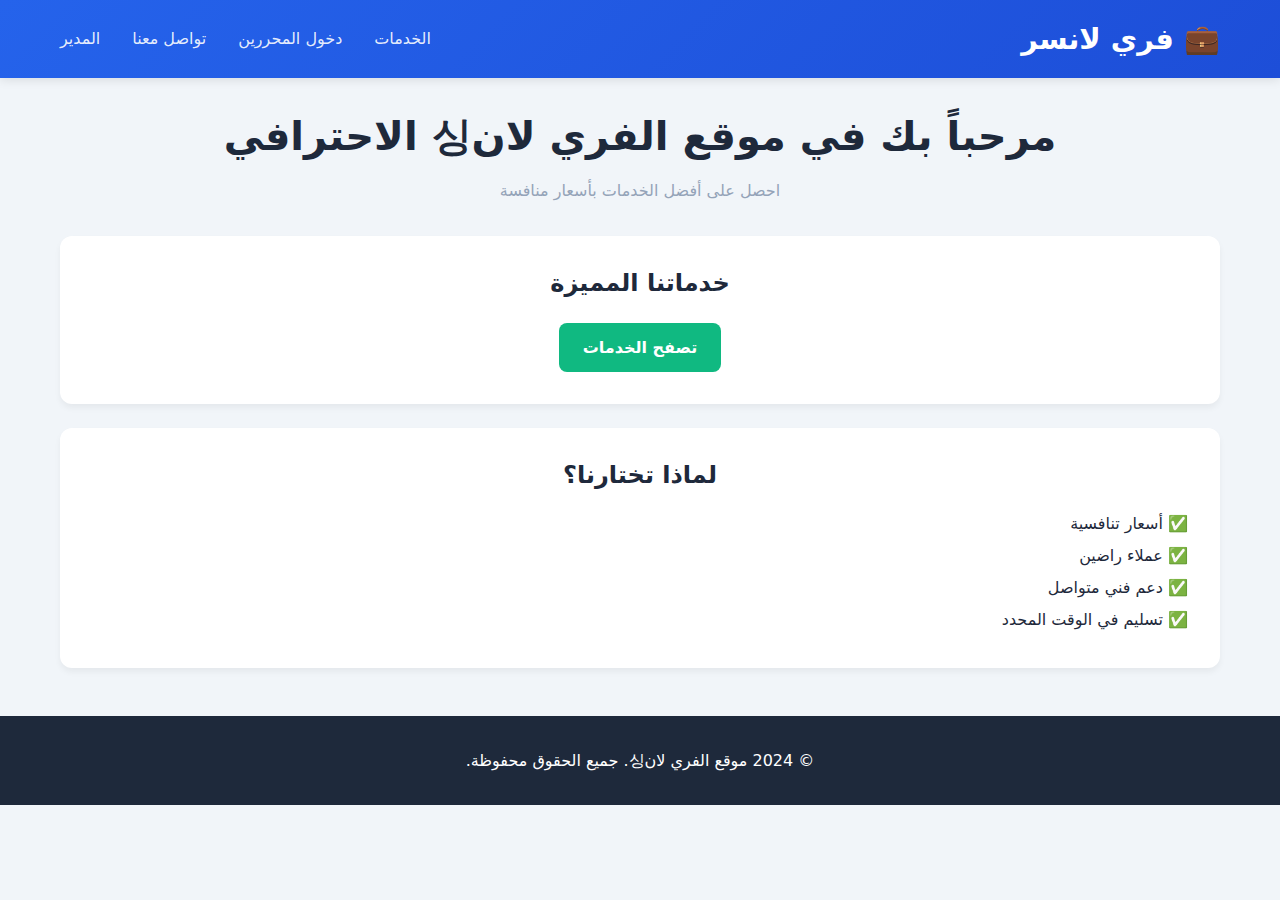
<file: index.html>
<!DOCTYPE html>
<html lang="ar">
<head>
    <meta charset="UTF-8">
    <meta name="viewport" content="width=device-width, initial-scale=1.0">
    <title>شركة الا بوريك لتقديم الخدمات الاونلاين</title>
    <link rel="stylesheet" href="styles.css">
</head>
<body>
    <header class="header">
        <div class="container">
            <nav class="navbar">
                <a href="index.html" class="logo">💼 فري لانسر</a>
                <div class="nav-links">
                    <a href="categories.html" class="nav-link">الخدمات</a>
                    <a href="editor/editor-login.html" class="nav-link">دخول المحررين</a>
                    <a href="#" class="nav-link">تواصل معنا</a>
                    <a href="admin/admin-login.html" class="nav-link">المدير</a>
                </div>
            </nav>
        </div>
    </header>

    <main class="container">
        <section class="mt-4 text-center">
            <h1>مرحباً بك في موقع الفري لان싱 الاحترافي</h1>
            <p class="text-muted mb-4">احصل على أفضل الخدمات بأسعار منافسة</p>
            
            <div class="card">
                <h2 class="card-title">خدماتنا المميزة</h2>
                <div class="mt-3">
                    <a href="categories.html" class="btn btn-success">تصفح الخدمات</a>
                </div>
            </div>

            <div class="card">
                <h3 class="card-title">لماذا تختارنا؟</h3>
                <div style="text-align: right; line-height: 2;">
                    <p>✅ أسعار تنافسية</p>
                    <p>✅ عملاء راضين</p>
                    <p>✅ دعم فني متواصل</p>
                    <p>✅ تسليم في الوقت المحدد</p>
                </div>
            </div>
        </section>
    </main>

    <footer style="background: var(--dark); color: white; text-align: center; padding: 2rem 0; margin-top: 3rem;">
        <div class="container">
            <p>&copy; 2024 موقع الفري لان싱. جميع الحقوق محفوظة.</p>
        </div>
    </footer>
</body>
</html>
</file>
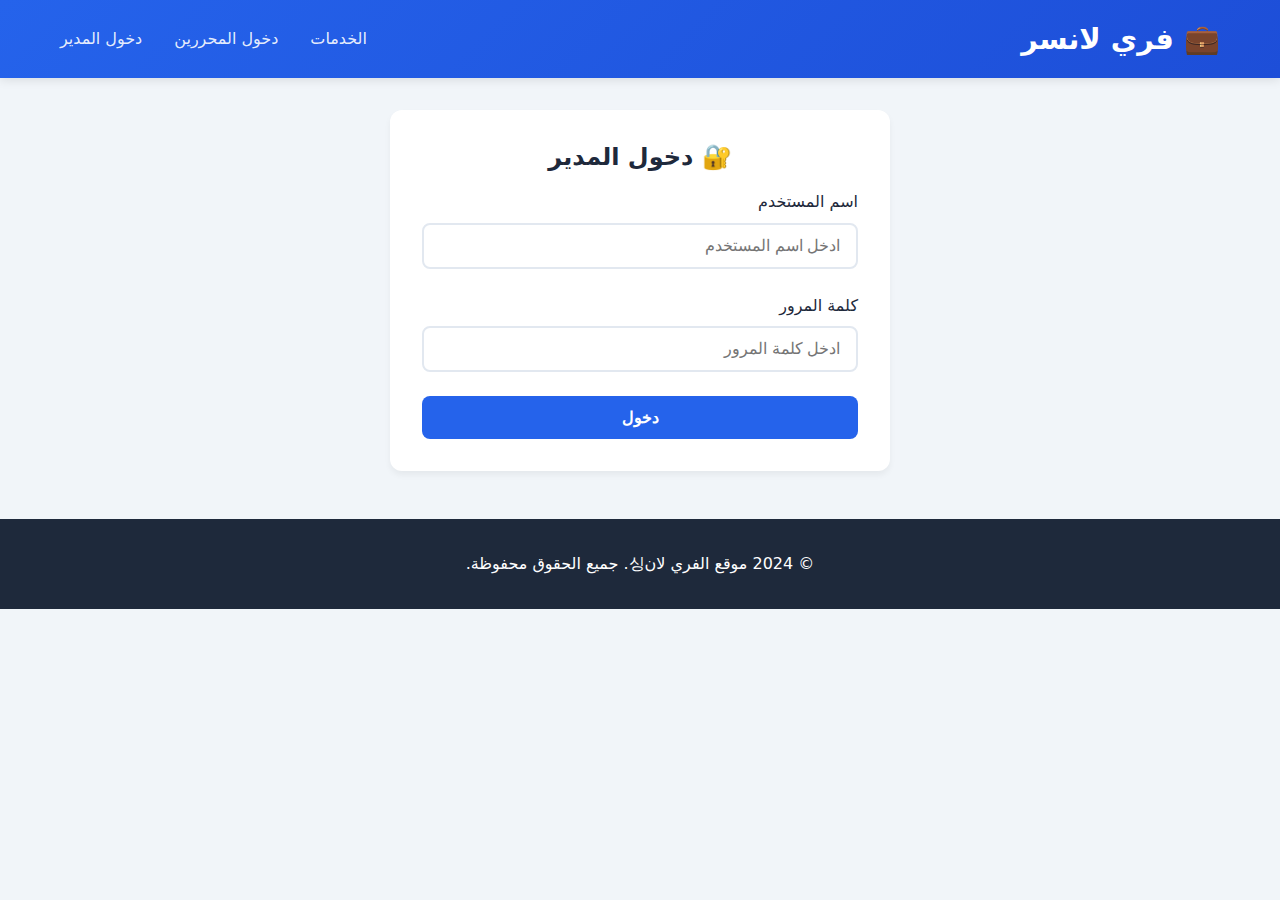
<file: admin-login.html>
<!DOCTYPE html>
<html lang="ar">
<head>
    <meta charset="UTF-8">
    <meta name="viewport" content="width=device-width, initial-scale=1.0">
    <title>دخول المدير - موقع الفري لان싱</title>
    <link rel="stylesheet" href="styles.css">
</head>
<body>
    <header class="header">
        <div class="container">
            <nav class="navbar">
                <a href="index.html" class="logo">💼 فري لانسر</a>
                <div class="nav-links">
                    <a href="categories.html" class="nav-link">الخدمات</a>
                    <a href="editor-login.html" class="nav-link">دخول المحررين</a>
                    <a href="admin-login.html" class="nav-link">دخول المدير</a>
                </div>
            </nav>
        </div>
    </header>

    <main class="container">
        <section class="mt-4">
            <div class="card" style="max-width: 500px; margin: 0 auto;">
                <h2 class="text-center card-title">🔐 دخول المدير</h2>
                
                <div class="form-group">
                    <label class="form-label">اسم المستخدم</label>
                    <input type="text" id="username" class="form-control" placeholder="ادخل اسم المستخدم">
                </div>
                
                <div class="form-group">
                    <label class="form-label">كلمة المرور</label>
                    <input type="password" id="password" class="form-control" placeholder="ادخل كلمة المرور">
                </div>
                
                <div id="error-message" class="alert alert-error" style="display: none;">
                    بيانات الدخول غير صحيحة!
                </div>
                
                <button class="btn btn-block" onclick="loginAdmin()">
                    دخول
                </button>
            </div>
        </section>
    </main>

    <footer style="background: var(--dark); color: white; text-align: center; padding: 2rem 0; margin-top: 3rem;">
        <div class="container">
            <p>&copy; 2024 موقع الفري لان싱. جميع الحقوق محفوظة.</p>
        </div>
    </footer>

    <script>
        function loginAdmin() {
            const username = document.getElementById('username').value.trim();
            const password = document.getElementById('password').value;
            const errorMessage = document.getElementById('error-message');
            
            errorMessage.style.display = 'none';
            
            // بيانات المدير (مشفرة)
            const adminUsers = {
                'admin': btoa('admin123'), // admin123
                'manager': btoa('manager456') // manager456
            };
            
            if (adminUsers[username]) {
                const storedPassword = atob(adminUsers[username]);
                if (password === storedPassword) {
                    localStorage.setItem('adminLoggedIn', 'true');
                    localStorage.setItem('currentAdmin', username);
                    alert('مرحباً بك ' + username);
                    window.location.href = 'admin-dashboard.html';
                    return;
                }
            }
            
            errorMessage.style.display = 'block';
        }
    </script>
</body>
</html>
</file>
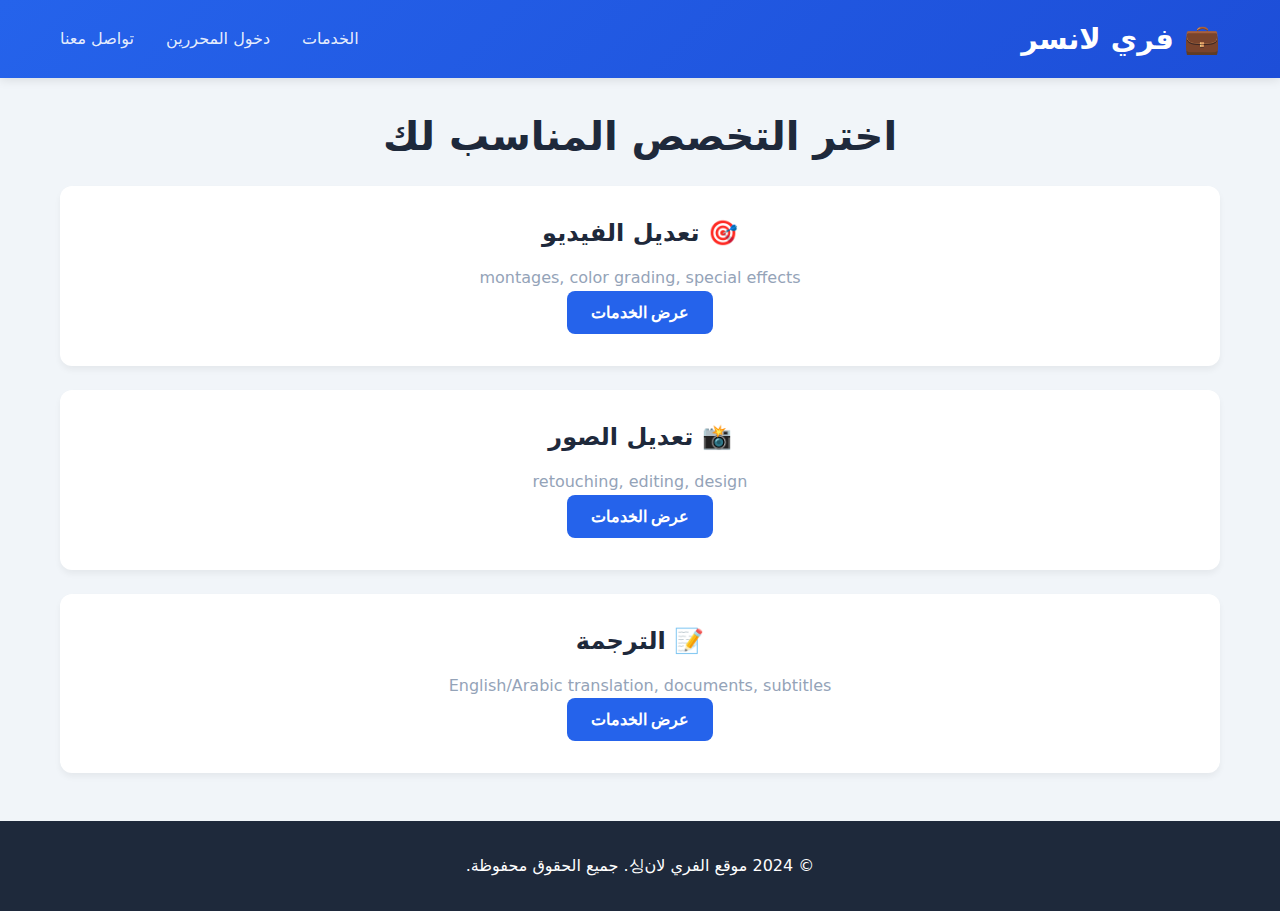
<file: categories.html>
<!DOCTYPE html>
<html lang="ar">
<head>
    <meta charset="UTF-8">
    <meta name="viewport" content="width=device-width, initial-scale=1.0">
    <title>التخصصات - موقع الفري لان싱</title>
    <link rel="stylesheet" href="styles.css">
</head>
<body>
    <header class="header">
        <div class="container">
            <nav class="navbar">
                <a href="index.html" class="logo">💼 فري لانسر</a>
                <div class="nav-links">
                    <a href="categories.html" class="nav-link">الخدمات</a>
                    <a href="editor-login.html" class="nav-link">دخول المحررين</a>
                    <a href="#" class="nav-link">تواصل معنا</a>
                </div>
            </nav>
        </div>
    </header>

    <main class="container">
        <section class="mt-4">
            <h1 class="text-center">اختر التخصص المناسب لك</h1>
            
            <div class="card" style="cursor: pointer;" onclick="window.location.href='video.html'">
                <div class="text-center">
                    <h2 class="card-title">🎯 تعديل الفيديو</h2>
                    <p class="text-muted">montages, color grading, special effects</p>
                    <button class="btn">عرض الخدمات</button>
                </div>
            </div>

            <div class="card" style="cursor: pointer;" onclick="window.location.href='photo.html'">
                <div class="text-center">
                    <h2 class="card-title">📸 تعديل الصور</h2>
                    <p class="text-muted">retouching, editing, design</p>
                    <button class="btn">عرض الخدمات</button>
                </div>
            </div>

            <div class="card" style="cursor: pointer;" onclick="window.location.href='translation.html'">
                <div class="text-center">
                    <h2 class="card-title">📝 الترجمة</h2>
                    <p class="text-muted">English/Arabic translation, documents, subtitles</p>
                    <button class="btn">عرض الخدمات</button>
                </div>
            </div>
        </section>
    </main>

    <footer style="background: var(--dark); color: white; text-align: center; padding: 2rem 0; margin-top: 3rem;">
        <div class="container">
            <p>&copy; 2024 موقع الفري لان싱. جميع الحقوق محفوظة.</p>
        </div>
    </footer>
</body>
</html>
</file>
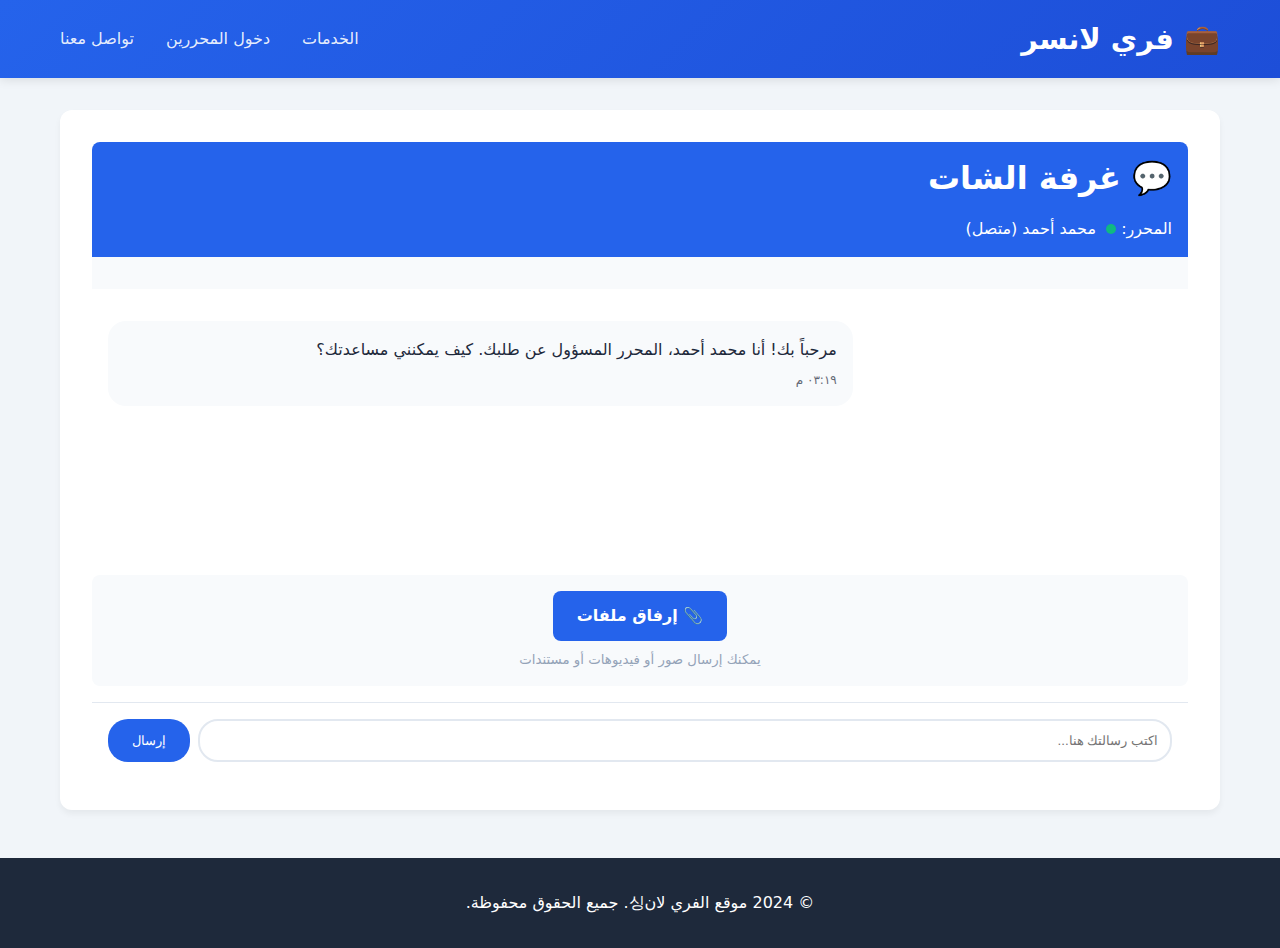
<file: chat.html>
<!DOCTYPE html>
<html lang="ar">
<head>
    <meta charset="UTF-8">
    <meta name="viewport" content="width=device-width, initial-scale=1.0">
    <title>غرفة الشات - موقع الفري لان싱</title>
    <link rel="stylesheet" href="styles.css">
    <style>
        .chat-container {
            height: calc(100vh - 200px);
            display: flex;
            flex-direction: column;
        }
        .chat-header {
            background: var(--primary);
            color: white;
            padding: 1rem;
            border-radius: 8px 8px 0 0;
        }
        .order-info {
            background: var(--light);
            padding: 1rem;
            font-size: 0.9rem;
        }
        .chat-messages {
            flex: 1;
            padding: 1rem;
            overflow-y: auto;
            background: white;
        }
        .message {
            margin: 1rem 0;
            padding: 1rem;
            border-radius: 18px;
            max-width: 70%;
            word-wrap: break-word;
        }
        .customer-message {
            background: var(--primary);
            color: white;
            margin-left: auto;
        }
        .editor-message {
            background: var(--light);
            color: var(--dark);
            margin-right: auto;
        }
        .message-time {
            font-size: 0.75rem;
            opacity: 0.7;
            margin-top: 0.5rem;
        }
        .chat-input {
            display: flex;
            padding: 1rem;
            background: white;
            border-top: 1px solid var(--border);
            border-radius: 0 0 8px 8px;
        }
        #message-input {
            flex: 1;
            padding: 0.75rem;
            border: 2px solid var(--border);
            border-radius: 20px;
            margin-left: 0.5rem;
        }
        #send-btn {
            background: var(--primary);
            color: white;
            border: none;
            border-radius: 20px;
            padding: 0.75rem 1.5rem;
            cursor: pointer;
        }
        .status-indicator {
            display: inline-block;
            width: 10px;
            height: 10px;
            background: var(--success);
            border-radius: 50%;
            margin-left: 5px;
        }
        .file-upload {
            margin: 1rem 0;
            padding: 1rem;
            background: var(--light);
            border-radius: 8px;
            text-align: center;
        }
    </style>
</head>
<body>
    <header class="header">
        <div class="container">
            <nav class="navbar">
                <a href="index.html" class="logo">💼 فري لانسر</a>
                <div class="nav-links">
                    <a href="categories.html" class="nav-link">الخدمات</a>
                    <a href="editor-login.html" class="nav-link">دخول المحررين</a>
                    <a href="#" class="nav-link">تواصل معنا</a>
                </div>
            </nav>
        </div>
    </header>

    <main class="container mt-4">
        <div class="card chat-container">
            <div class="chat-header">
                <h2>💬 غرفة الشات</h2>
                <div>المحرر: <span class="status-indicator"></span> محمد أحمد (متصل)</div>
            </div>
            
            <div class="order-info" id="order-info">
                <!-- معلومات الطلب تظهر هنا -->
            </div>
            
            <div class="chat-messages" id="chat-messages">
                <!-- الرسائل تظهر هنا -->
            </div>
            
            <div class="file-upload">
                <label class="btn" style="margin: 0;">
                    <input type="file" id="file-input" style="display: none;" multiple>
                    📎 إرفاق ملفات
                </label>
                <small class="text-muted" style="display: block; margin-top: 0.5rem;">يمكنك إرسال صور أو فيديوهات أو مستندات</small>
            </div>
            
            <div class="chat-input">
                <input type="text" id="message-input" placeholder="اكتب رسالتك هنا..." onkeypress="handleKeyPress(event)">
                <button id="send-btn" onclick="sendMessage()">إرسال</button>
            </div>
        </div>
    </main>

    <footer style="background: var(--dark); color: white; text-align: center; padding: 2rem 0; margin-top: 3rem;">
        <div class="container">
            <p>&copy; 2024 موقع الفري لان싱. جميع الحقوق محفوظة.</p>
        </div>
    </footer>

    <script>
        const orderData = JSON.parse(localStorage.getItem('currentOrder'));
        
        if (orderData) {
            document.getElementById('order-info').innerHTML = `
                <strong>الطلب:</strong> ${orderData.serviceName} | 
                <strong>رقم الطلب:</strong> ${orderData.orderId} |
                <strong>الحالة:</strong> <span style="color: var(--warning);">قيد المراجعة</span>
            `;
        }

        let messages = JSON.parse(localStorage.getItem('chatMessages')) || [];

        function displayMessages() {
            const messagesContainer = document.getElementById('chat-messages');
            messagesContainer.innerHTML = '';
            
            messages.forEach(msg => {
                const messageDiv = document.createElement('div');
                messageDiv.className = `message ${msg.sender}-message`;
                messageDiv.innerHTML = `
                    <div>${msg.text}</div>
                    <div class="message-time">${formatTime(msg.timestamp)}</div>
                `;
                messagesContainer.appendChild(messageDiv);
            });
            
            messagesContainer.scrollTop = messagesContainer.scrollHeight;
        }

        function sendMessage() {
            const input = document.getElementById('message-input');
            const text = input.value.trim();
            
            if (text) {
                const message = {
                    text: text,
                    sender: 'customer',
                    timestamp: new Date().toISOString()
                };
                
                messages.push(message);
                localStorage.setItem('chatMessages', JSON.stringify(messages));
                
                displayMessages();
                input.value = '';
                
                setTimeout(simulateEditorReply, 2000);
            }
        }

        function simulateEditorReply() {
            const replies = [
                "شكراً لطلبك، سأقوم بمراجعة التفاصيل والملفات المرفقة",
                "هل يمكنك إرسال بعض الأمثلة للمراجع التي تريدها؟",
                "سأبدأ في العمل وسيتم تسليم المشروع في الموعد المحدد",
                "تم فهم المتطلبات، سأبدأ في التنفيذ فوراً",
                "هل يمكنك توضيح بعض النقاط في الطلب؟"
            ];
            
            const randomReply = replies[Math.floor(Math.random() * replies.length)];
            
            const message = {
                text: randomReply,
                sender: 'editor',
                timestamp: new Date().toISOString()
            };
            
            messages.push(message);
            localStorage.setItem('chatMessages', JSON.stringify(messages));
            
            displayMessages();
        }

        function handleKeyPress(event) {
            if (event.key === 'Enter') {
                sendMessage();
            }
        }

        function formatTime(timestamp) {
            const date = new Date(timestamp);
            return date.toLocaleTimeString('ar-EG', {
                hour: '2-digit',
                minute: '2-digit'
            });
        }

        // محاكاة رفع الملفات
        document.getElementById('file-input').addEventListener('change', function(e) {
            if (e.target.files.length > 0) {
                const message = {
                    text: `📎 تم إرفاق ${e.target.files.length} ملف`,
                    sender: 'customer',
                    timestamp: new Date().toISOString()
                };
                
                messages.push(message);
                localStorage.setItem('chatMessages', JSON.stringify(messages));
                displayMessages();
                
                // محاكاة رد المحرر
                setTimeout(() => {
                    const reply = {
                        text: "تم استلام الملفات، سأقوم بمراجعتها الآن",
                        sender: 'editor',
                        timestamp: new Date().toISOString()
                    };
                    
                    messages.push(reply);
                    localStorage.setItem('chatMessages', JSON.stringify(messages));
                    displayMessages();
                }, 1500);
            }
        });

        displayMessages();

        if (messages.length === 0) {
            const welcomeMessage = {
                text: "مرحباً بك! أنا محمد أحمد، المحرر المسؤول عن طلبك. كيف يمكنني مساعدتك؟",
                sender: 'editor',
                timestamp: new Date().toISOString()
            };
            messages.push(welcomeMessage);
            localStorage.setItem('chatMessages', JSON.stringify(messages));
            displayMessages();
        }
    </script>
</body>
</html>
</file>
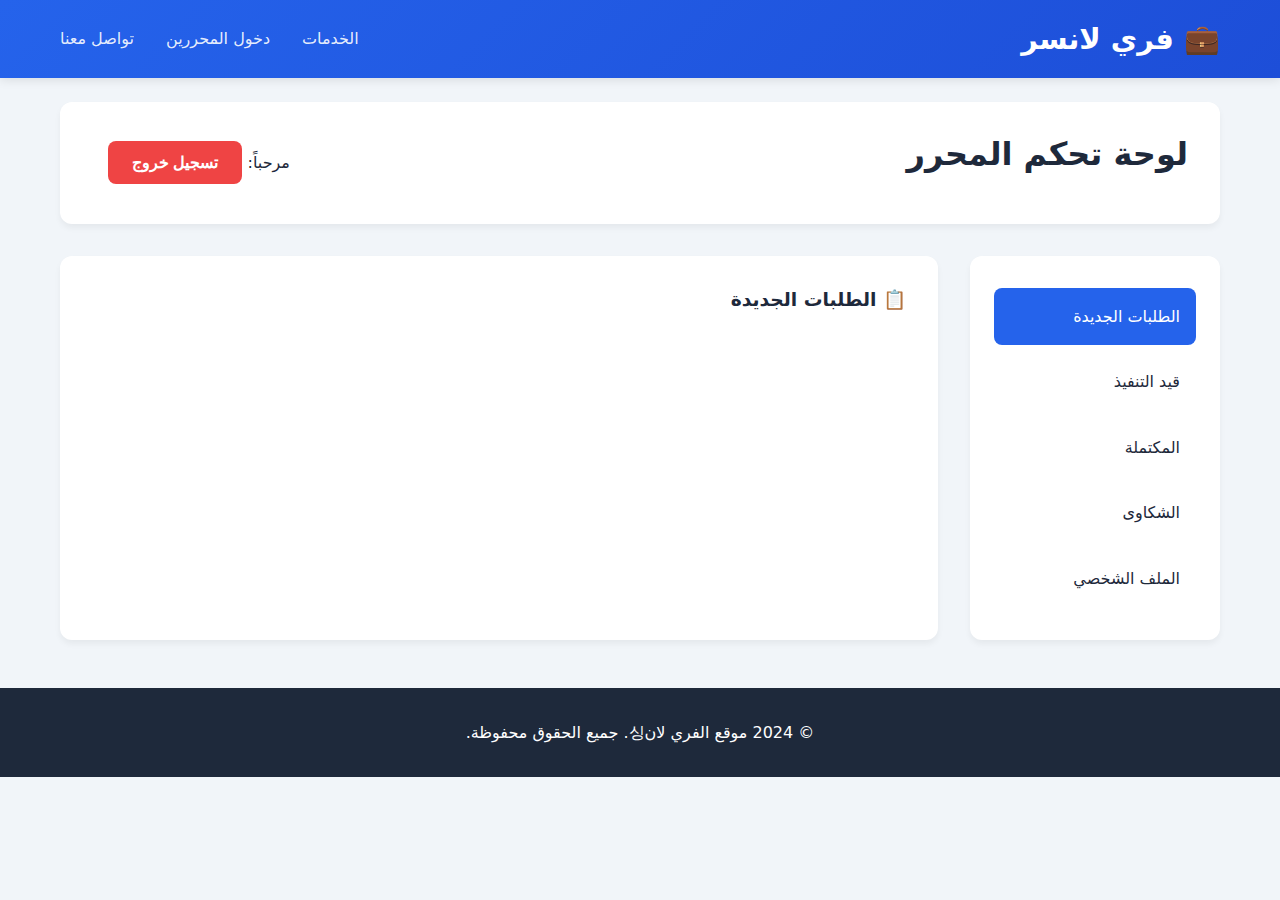
<file: editor-dashboard.html>
<!DOCTYPE html>
<html lang="ar">
<head>
    <meta charset="UTF-8">
    <meta name="viewport" content="width=device-width, initial-scale=1.0">
    <title>لوحة التحكم - موقع الفري لان싱</title>
    <link rel="stylesheet" href="styles.css">
    <style>
        .dashboard-content {
            display: flex;
            gap: 2rem;
            margin-top: 2rem;
        }
        .sidebar {
            width: 250px;
            background: white;
            border-radius: 12px;
            padding: 1.5rem;
            box-shadow: 0 4px 6px rgba(0,0,0,0.05);
        }
        .main-content {
            flex: 1;
            background: white;
            border-radius: 12px;
            padding: 2rem;
            box-shadow: 0 4px 6px rgba(0,0,0,0.05);
        }
        .nav-item {
            padding: 1rem;
            margin: 0.5rem 0;
            border-radius: 8px;
            cursor: pointer;
            transition: all 0.3s;
            font-weight: 500;
        }
        .nav-item:hover {
            background: var(--light);
        }
        .nav-item.active {
            background: var(--primary);
            color: white;
        }
        .order-card {
            border: 1px solid var(--border);
            border-radius: 12px;
            padding: 1.5rem;
            margin: 1rem 0;
            background: var(--light);
        }
        .order-header {
            display: flex;
            justify-content: space-between;
            align-items: center;
            margin-bottom: 1rem;
        }
        .status-badge {
            padding: 0.25rem 0.75rem;
            border-radius: 15px;
            font-size: 0.8rem;
            font-weight: bold;
        }
        .status-pending {
            background: var(--warning);
            color: #212529;
        }
        .status-progress {
            background: #17a2b8;
            color: white;
        }
        .status-completed {
            background: var(--success);
            color: white;
        }
        .status-dispute {
            background: var(--danger);
            color: white;
        }
        .btn-group {
            margin-top: 1rem;
        }
        .btn-sm {
            padding: 0.5rem 1rem;
            font-size: 0.9rem;
            margin: 0 0.25rem;
        }
        .dispute-section {
            background: #fff3cd;
            border: 1px solid #ffeaa7;
            border-radius: 8px;
            padding: 1rem;
            margin: 1rem 0;
        }
        .specialization-tag {
            background: var(--primary);
            color: white;
            padding: 0.25rem 0.75rem;
            border-radius: 15px;
            font-size: 0.8rem;
            display: inline-block;
            margin: 0.5rem 0;
        }
    </style>
</head>
<body>
    <header class="header">
        <div class="container">
            <nav class="navbar">
                <a href="index.html" class="logo">💼 فري لانسر</a>
                <div class="nav-links">
                    <a href="categories.html" class="nav-link">الخدمات</a>
                    <a href="editor-login.html" class="nav-link">دخول المحررين</a>
                    <a href="#" class="nav-link">تواصل معنا</a>
                </div>
            </nav>
        </div>
    </header>

    <main class="container">
        <div class="card">
            <div style="display: flex; justify-content: space-between; align-items: center;">
                <h2>لوحة تحكم المحرر</h2>
                <div>
                    <span>مرحباً: <strong id="editor-name"></strong></span>
                    <button class="btn" onclick="logout()" style="margin-left: 1rem; background: var(--danger);">تسجيل خروج</button>
                </div>
            </div>
        </div>

        <div class="dashboard-content">
            <div class="sidebar">
                <div class="nav-item active" onclick="showSection('orders')">الطلبات الجديدة</div>
                <div class="nav-item" onclick="showSection('progress')">قيد التنفيذ</div>
                <div class="nav-item" onclick="showSection('completed')">المكتملة</div>
                <div class="nav-item" onclick="showSection('disputes')">الشكاوى</div>
                <div class="nav-item" onclick="showSection('profile')">الملف الشخصي</div>
            </div>
            
            <div class="main-content">
                <div id="orders-section">
                    <h3>📋 الطلبات الجديدة</h3>
                    <div id="new-orders">
                        <!-- الطلبات الجديدة تظهر هنا -->
                    </div>
                </div>
                
                <div id="progress-section" style="display: none;">
                    <h3>⚙️ قيد التنفيذ</h3>
                    <div id="progress-orders">
                        <!-- الطلبات قيد التنفيذ تظهر هنا -->
                    </div>
                </div>
                
                <div id="completed-section" style="display: none;">
                    <h3>✅ المكتملة</h3>
                    <div id="completed-orders">
                        <!-- الطلبات المكتملة تظهر هنا -->
                    </div>
                </div>
                
                <div id="disputes-section" style="display: none;">
                    <h3>⚠️ الشكاوى والنزاعات</h3>
                    <div id="dispute-orders">
                        <!-- الشكاوى تظهر هنا -->
                    </div>
                </div>
                
                <div id="profile-section" style="display: none;">
                    <h3>👤 الملف الشخصي</h3>
                    <div class="order-card">
                        <h4>معلومات المحرر</h4>
                        <p><strong>الاسم:</strong> <span id="profile-name"></span></p>
                        <p><strong>التخصص:</strong> <span id="editor-specialization"></span></p>
                        <p><strong>التقييم:</strong> ⭐⭐⭐⭐⭐ (5.0)</p>
                        <p><strong>عدد المشاريع:</strong> <span id="projects-count">45</span> مشروع</p>
                        <p><strong>الأرباح الكلية:</strong> <span id="total-earnings">12,500</span> جنيه</p>
                    </div>
                </div>
            </div>
        </div>
    </main>

    <footer style="background: var(--dark); color: white; text-align: center; padding: 2rem 0; margin-top: 3rem;">
        <div class="container">
            <p>&copy; 2024 موقع الفري لان싱. جميع الحقوق محفوظة.</p>
        </div>
    </footer>

    <script>
        // بيانات المحررين مع تخصصاتهم
        const editorsData = {
            'mohamed': {
                name: 'محمد أحمد',
                specialization: 'video',
                specializationName: 'تعديل الفيديو',
                rating: 4.8,
                projects: 67,
                earnings: 18500
            },
            'ahmed': {
                name: 'أحمد محمود',
                specialization: 'photo',
                specializationName: 'تعديل الصور',
                rating: 4.9,
                projects: 89,
                earnings: 15200
            },
            'sara': {
                name: 'سارة علي',
                specialization: 'translation',
                specializationName: 'الترجمة',
                rating: 4.7,
                projects: 123,
                earnings: 9800
            }
        };

        function checkAuth() {
            const isLoggedIn = localStorage.getItem('editorLoggedIn');
            const currentEditor = localStorage.getItem('currentEditor');
            
            if (!isLoggedIn || !currentEditor) {
                window.location.href = 'editor-login.html';
                return false;
            }
            
            return true;
        }
        
        if (!checkAuth()) {
            return;
        }
        
        const currentEditor = localStorage.getItem('currentEditor');
        const editorInfo = editorsData[currentEditor] || editorsData['mohamed'];
        
        document.getElementById('editor-name').textContent = editorInfo.name;
        document.getElementById('profile-name').textContent = editorInfo.name;
        document.getElementById('editor-specialization').textContent = editorInfo.specializationName;
        document.getElementById('projects-count').textContent = editorInfo.projects;
        document.getElementById('total-earnings').textContent = editorInfo.earnings;
        
        function logout() {
            localStorage.removeItem('currentEditor');
            localStorage.removeItem('editorLoggedIn');
            window.location.href = 'editor-login.html';
        }
        
        function showSection(section) {
            document.getElementById('orders-section').style.display = 'none';
            document.getElementById('progress-section').style.display = 'none';
            document.getElementById('completed-section').style.display = 'none';
            document.getElementById('disputes-section').style.display = 'none';
            document.getElementById('profile-section').style.display = 'none';
            
            const navItems = document.querySelectorAll('.nav-item');
            navItems.forEach(item => item.classList.remove('active'));
            
            document.getElementById(section + '-section').style.display = 'block';
            event.target.classList.add('active');
        }
        
        // بيانات الطلبات مع ربطها بالتخصصات
        const allOrders = JSON.parse(localStorage.getItem('allOrders')) || [
            {
                id: 'ORD-001',
                customer: 'محمد علي',
                service: 'مونتاج فيديو ترويجي',
                specialization: 'video',
                price: 200,
                status: 'pending',
                date: '2024-01-15',
                details: 'فيديو ترويجي لمنتج جديد، المدة 2-3 دقائق'
            },
            {
                id: 'ORD-002',
                customer: 'سارة أحمد',
                service: 'تعديل صور بروفايل',
                specialization: 'photo',
                price: 80,
                status: 'pending',
                date: '2024-01-14',
                details: 'تعديل 5 صور بروفايل شخصي'
            },
            {
                id: 'ORD-003',
                customer: 'أحمد محمود',
                service: 'ترجمة مستندات',
                specialization: 'translation',
                price: 150,
                status: 'progress',
                date: '2024-01-10',
                details: 'ترجمة 10 صفحات من الإنجليزي للعربي'
            },
            {
                id: 'ORD-004',
                customer: 'محمود حسن',
                service: 'تعديل فيديو TikTok',
                specialization: 'video',
                price: 100,
                status: 'completed',
                date: '2024-01-08',
                details: 'تعديل فيديو قصير مع مؤثرات'
            }
        ];
        
        function getEditorOrders() {
            const currentEditor = localStorage.getItem('currentEditor');
            const editorInfo = editorsData[currentEditor];
            
            if (!editorInfo) return allOrders;
            
            // تصفية الطلبات حسب تخصص المحرر
            return allOrders.filter(order => order.specialization === editorInfo.specialization);
        }
        
        function displayNewOrders() {
            const container = document.getElementById('new-orders');
            const editorOrders = getEditorOrders();
            const newOrders = editorOrders.filter(order => order.status === 'pending');
            
            if (newOrders.length === 0) {
                container.innerHTML = '<p>لا توجد طلبات جديدة في تخصصك</p>';
                return;
            }
            
            container.innerHTML = '';
            newOrders.forEach(order => {
                const orderCard = document.createElement('div');
                orderCard.className = 'order-card';
                orderCard.innerHTML = `
                    <div class="order-header">
                        <h4>${order.service}</h4>
                        <span class="status-badge status-pending">جديد</span>
                    </div>
                    <span class="specialization-tag">${getSpecializationName(order.specialization)}</span>
                    <p><strong>العميل:</strong> ${order.customer}</p>
                    <p><strong>السعر المقترح:</strong> ${order.price} جنيه</p>
                    <p><strong>التفاصيل:</strong> ${order.details}</p>
                    <p><strong>التاريخ:</strong> ${order.date}</p>
                    <div class="btn-group">
                        <button class="btn btn-sm" onclick="acceptOrder('${order.id}')">قبول الطلب</button>
                        <button class="btn btn-sm" style="background: var(--secondary);" onclick="chatWithCustomer('${order.id}')">مراسلة العميل</button>
                        <button class="btn btn-sm" style="background: var(--danger);" onclick="rejectOrder('${order.id}')">رفض الطلب</button>
                    </div>
                `;
                container.appendChild(orderCard);
            });
        }
        
        function displayProgressOrders() {
            const container = document.getElementById('progress-orders');
            const editorOrders = getEditorOrders();
            const progressOrders = editorOrders.filter(order => order.status === 'progress');
            
            if (progressOrders.length === 0) {
                container.innerHTML = '<p>لا توجد طلبات قيد التنفيذ في تخصصك</p>';
                return;
            }
            
            container.innerHTML = '';
            progressOrders.forEach(order => {
                const orderCard = document.createElement('div');
                orderCard.className = 'order-card';
                orderCard.innerHTML = `
                    <div class="order-header">
                        <h4>${order.service}</h4>
                        <span class="status-badge status-progress">قيد التنفيذ</span>
                    </div>
                    <span class="specialization-tag">${getSpecializationName(order.specialization)}</span>
                    <p><strong>العميل:</strong> ${order.customer}</p>
                    <p><strong>السعر:</strong> ${order.price} جنيه</p>
                    <p><strong>التفاصيل:</strong> ${order.details}</p>
                    <p><strong>التاريخ:</strong> ${order.date}</p>
                    <div class="btn-group">
                        <button class="btn btn-sm" style="background: var(--success);" onclick="completeOrder('${order.id}')">إتمام المشروع</button>
                        <button class="btn btn-sm" style="background: var(--secondary);" onclick="chatWithCustomer('${order.id}')">مراسلة العميل</button>
                        <button class="btn btn-sm" style="background: var(--warning);" onclick="requestChanges('${order.id}')">طلب تعديلات</button>
                    </div>
                `;
                container.appendChild(orderCard);
            });
        }
        
        function displayCompletedOrders() {
            const container = document.getElementById('completed-orders');
            const editorOrders = getEditorOrders();
            const completedOrders = editorOrders.filter(order => order.status === 'completed');
            
            if (completedOrders.length === 0) {
                container.innerHTML = '<p>لا توجد طلبات مكتملة في تخصصك</p>';
                return;
            }
            
            container.innerHTML = '';
            completedOrders.forEach(order => {
                const orderCard = document.createElement('div');
                orderCard.className = 'order-card';
                orderCard.innerHTML = `
                    <div class="order-header">
                        <h4>${order.service}</h4>
                        <span class="status-badge status-completed">مكتمل</span>
                    </div>
                    <span class="specialization-tag">${getSpecializationName(order.specialization)}</span>
                    <p><strong>العميل:</strong> ${order.customer}</p>
                    <p><strong>السعر:</strong> ${order.price} جنيه</p>
                    <p><strong>التفاصيل:</strong> ${order.details}</p>
                    <p><strong>التاريخ:</strong> ${order.date}</p>
                    <div class="btn-group">
                        <button class="btn btn-sm" style="background: var(--secondary);" onclick="chatWithCustomer('${order.id}')">مراسلة العميل</button>
                        <button class="btn btn-sm" style="background: var(--danger);" onclick="openDispute('${order.id}')">فتح شكوى</button>
                    </div>
                `;
                container.appendChild(orderCard);
            });
        }
        
        function displayDisputeOrders() {
            const container = document.getElementById('dispute-orders');
            const editorOrders = getEditorOrders();
            const disputeOrders = editorOrders.filter(order => order.status === 'dispute');
            
            if (disputeOrders.length === 0) {
                container.innerHTML = '<p>لا توجد شكاوى في تخصصك</p>';
                return;
            }
            
            container.innerHTML = '';
            disputeOrders.forEach(order => {
                const orderCard = document.createElement('div');
                orderCard.className = 'order-card';
                orderCard.innerHTML = `
                    <div class="order-header">
                        <h4>${order.service}</h4>
                        <span class="status-badge status-dispute">شكوى</span>
                    </div>
                    <span class="specialization-tag">${getSpecializationName(order.specialization)}</span>
                    <p><strong>العميل:</strong> ${order.customer}</p>
                    <p><strong>السعر:</strong> ${order.price} جنيه</p>
                    <p><strong>التفاصيل:</strong> ${order.details}</p>
                    <div class="dispute-section">
                        <strong>سبب الشكوى:</strong> ${order.disputeReason || 'غير محدد'}
                    </div>
                    <p><strong>التاريخ:</strong> ${order.date}</p>
                    <div class="btn-group">
                        <button class="btn btn-sm" style="background: var(--success);" onclick="resolveDispute('${order.id}')">حل الشكوى</button>
                        <button class="btn btn-sm" style="background: var(--secondary);" onclick="chatWithCustomer('${order.id}')">مراسلة العميل</button>
                    </div>
                `;
                container.appendChild(orderCard);
            });
        }
        
        function getSpecializationName(spec) {
            const specs = {
                'video': 'تعديل الفيديو',
                'photo': 'تعديل الصور',
                'translation': 'الترجمة'
            };
            return specs[spec] || spec;
        }
        
        function acceptOrder(orderId) {
            alert('تم قبول الطلب: ' + orderId + '\nسيتم التواصل مع العميل لتأكيد التفاصيل والسعر النهائي.');
            // هنا يمكن تحديث حالة الطلب في localStorage
        }
        
        function rejectOrder(orderId) {
            if (confirm('هل أنت متأكد من رفض هذا الطلب؟')) {
                alert('تم رفض الطلب: ' + orderId);
                // هنا يمكن تحديث حالة الطلب في localStorage
            }
        }
        
        function completeOrder(orderId) {
            if (confirm('هل أنت متأكد من إتمام هذا المشروع؟')) {
                alert('تم إتمام المشروع: ' + orderId + '\nالعميل سيتم إعلامه للدفع والاستلام.');
                // هنا يمكن تحديث حالة الطلب في localStorage
            }
        }
        
        function requestChanges(orderId) {
            const changes = prompt('ما هي التعديلات المطلوبة؟');
            if (changes) {
                alert('تم طلب التعديلات من العميل.');
                // هنا يمكن تحديث حالة الطلب في localStorage
            }
        }
        
        function openDispute(orderId) {
            const reason = prompt('ما هو سبب الشكوى؟');
            if (reason) {
                alert('تم فتح شكوى للطلب: ' + orderId + '\nسيتم مراجعة الأمر من الإدارة.');
                // هنا يمكن تحديث حالة الطلب في localStorage
            }
        }
        
        function resolveDispute(orderId) {
            if (confirm('هل أنت متأكد من حل هذه الشكوى؟')) {
                alert('تم حل الشكوى: ' + orderId);
                // هنا يمكن تحديث حالة الطلب في localStorage
            }
        }
        
        function chatWithCustomer(orderId) {
            window.open('chat.html', '_blank');
        }
        
        // عرض البيانات عند تحميل الصفحة
        displayNewOrders();
        displayProgressOrders();
        displayCompletedOrders();
        displayDisputeOrders();
    </script>
</body>
</html>
</file>
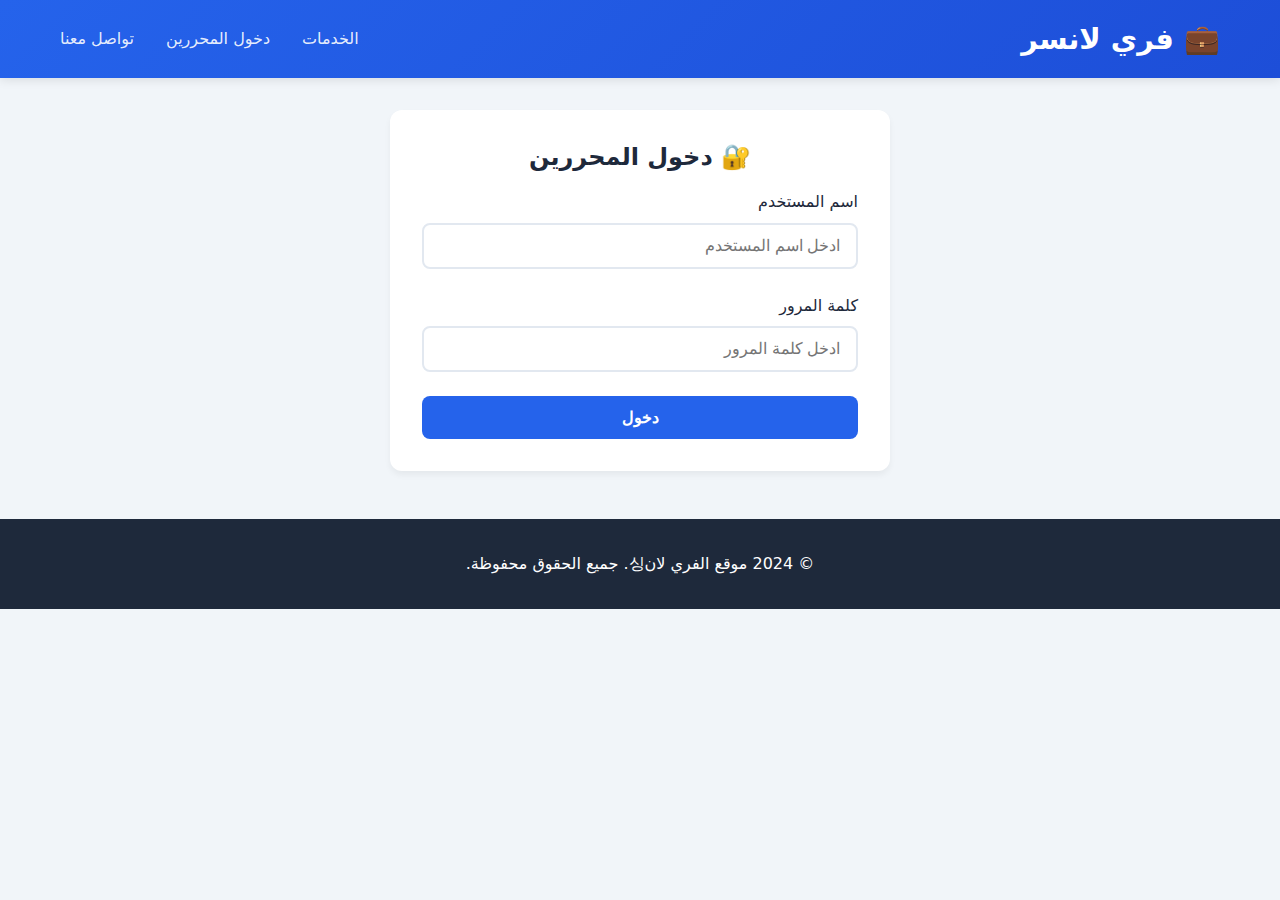
<file: editor-login.html>
<!DOCTYPE html>
<html lang="ar">
<head>
    <meta charset="UTF-8">
    <meta name="viewport" content="width=device-width, initial-scale=1.0">
    <title>دخول المحررين - موقع الفري لان싱</title>
    <link rel="stylesheet" href="styles.css">
</head>
<body>
    <header class="header">
        <div class="container">
            <nav class="navbar">
                <a href="index.html" class="logo">💼 فري لانسر</a>
                <div class="nav-links">
                    <a href="categories.html" class="nav-link">الخدمات</a>
                    <a href="editor-login.html" class="nav-link">دخول المحررين</a>
                    <a href="#" class="nav-link">تواصل معنا</a>
                </div>
            </nav>
        </div>
    </header>

    <main class="container">
        <section class="mt-4">
            <div class="card" style="max-width: 500px; margin: 0 auto;">
                <h2 class="text-center card-title">🔐 دخول المحررين</h2>
                
                <div class="form-group">
                    <label class="form-label">اسم المستخدم</label>
                    <input type="text" id="username" class="form-control" placeholder="ادخل اسم المستخدم">
                </div>
                
                <div class="form-group">
                    <label class="form-label">كلمة المرور</label>
                    <input type="password" id="password" class="form-control" placeholder="ادخل كلمة المرور">
                </div>
                
                <div id="error-message" class="alert alert-error" style="display: none;">
                    بيانات الدخول غير صحيحة!
                </div>
                
                <button class="btn btn-block" onclick="loginEditor()">
                    دخول
                </button>
            </div>
        </section>
    </main>

    <footer style="background: var(--dark); color: white; text-align: center; padding: 2rem 0; margin-top: 3rem;">
        <div class="container">
            <p>&copy; 2024 موقع الفري لان싱. جميع الحقوق محفوظة.</p>
        </div>
    </footer>

    <script>
        function loginEditor() {
            const username = document.getElementById('username').value.trim();
            const password = document.getElementById('password').value;
            const errorMessage = document.getElementById('error-message');
            
            errorMessage.style.display = 'none';
            
            if (validateLogin(username, password)) {
                localStorage.setItem('currentEditor', username);
                localStorage.setItem('editorLoggedIn', 'true');
                alert('مرحباً بك ' + username);
                window.location.href = 'editor-dashboard.html';
            } else {
                errorMessage.style.display = 'block';
            }
        }
        
        function validateLogin(username, password) {
            const validUsers = {
                'mohamed': btoa('video123'),
                'ahmed': btoa('photo456'),
                'sara': btoa('trans789')
            };
            
            if (validUsers[username]) {
                const storedPassword = atob(validUsers[username]);
                return password === storedPassword;
            }
            
            return false;
        }
    </script>
</body>
</html>
</file>
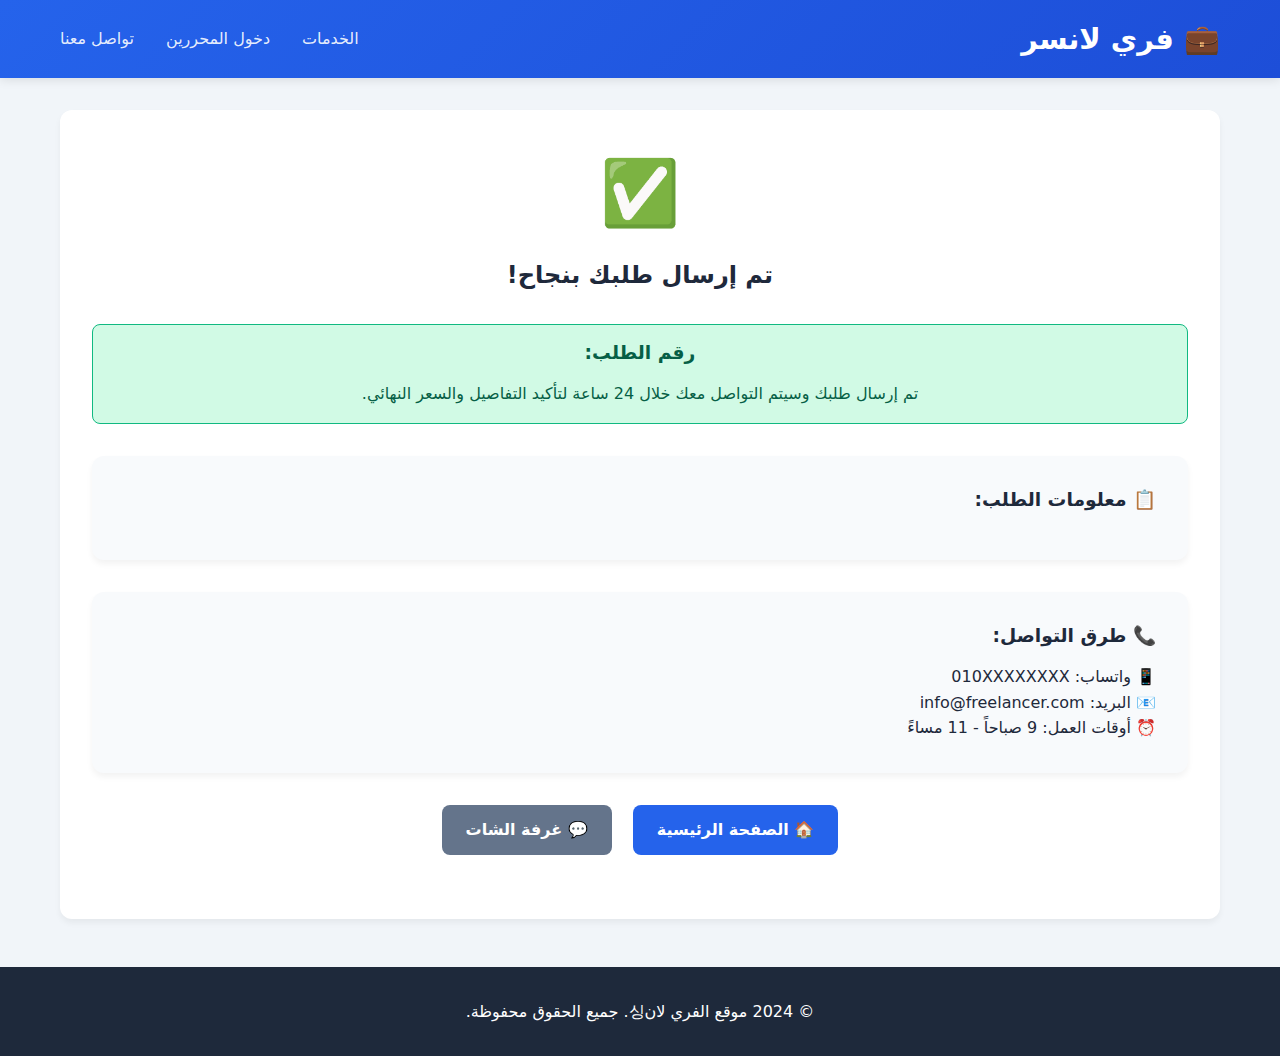
<file: order-confirmation.html>
<!DOCTYPE html>
<html lang="ar">
<head>
    <meta charset="UTF-8">
    <meta name="viewport" content="width=device-width, initial-scale=1.0">
    <title>تم إرسال الطلب - موقع الفري لان싱</title>
    <link rel="stylesheet" href="styles.css">
</head>
<body>
    <header class="header">
        <div class="container">
            <nav class="navbar">
                <a href="index.html" class="logo">💼 فري لانسر</a>
                <div class="nav-links">
                    <a href="categories.html" class="nav-link">الخدمات</a>
                    <a href="editor-login.html" class="nav-link">دخول المحررين</a>
                    <a href="#" class="nav-link">تواصل معنا</a>
                </div>
            </nav>
        </div>
    </header>

    <main class="container">
        <section class="mt-4">
            <div class="card text-center">
                <div style="font-size: 4rem; color: var(--success); margin-bottom: 1rem;">✅</div>
                <h2 class="card-title">تم إرسال طلبك بنجاح!</h2>
                
                <div class="alert alert-success" style="margin: 2rem 0;">
                    <h3>رقم الطلب: <strong id="order-id"></strong></h3>
                    <p>تم إرسال طلبك وسيتم التواصل معك خلال 24 ساعة لتأكيد التفاصيل والسعر النهائي.</p>
                </div>

                <div class="card" style="text-align: right; background: var(--light);">
                    <h3>📋 معلومات الطلب:</h3>
                    <div id="order-summary"></div>
                </div>

                <div class="card" style="text-align: right; background: var(--light); margin-top: 2rem;">
                    <h3>📞 طرق التواصل:</h3>
                    <p>📱 واتساب: 010XXXXXXXX</p>
                    <p>📧 البريد: info@freelancer.com</p>
                    <p>⏰ أوقات العمل: 9 صباحاً - 11 مساءً</p>
                </div>

                <div style="margin: 2rem 0;">
                    <a href="index.html" class="btn">🏠 الصفحة الرئيسية</a>
                    <a href="chat.html" class="btn" style="background: var(--secondary); margin-right: 1rem;">💬 غرفة الشات</a>
                </div>
            </div>
        </section>
    </main>

    <footer style="background: var(--dark); color: white; text-align: center; padding: 2rem 0; margin-top: 3rem;">
        <div class="container">
            <p>&copy; 2024 موقع الفري لان싱. جميع الحقوق محفوظة.</p>
        </div>
    </footer>

    <script>
        const orderData = JSON.parse(localStorage.getItem('currentOrder'));
        
        if (orderData) {
            document.getElementById('order-id').textContent = orderData.orderId;
            
            document.getElementById('order-summary').innerHTML = `
                <p><strong>الخدمة:</strong> ${orderData.serviceName}</p>
                <p><strong>السعر المبدئي:</strong> ${orderData.servicePrice} جنيه</p>
                <p><strong>الاسم:</strong> ${orderData.customerName}</p>
                <p><strong>البريد:</strong> ${orderData.customerEmail}</p>
                <p><strong>الهاتف:</strong> ${orderData.customerPhone}</p>
                <p><strong>التفاصيل:</strong> ${orderData.orderDetails}</p>
                <p><strong>وقت التسليم:</strong> ${orderData.deliveryTime} ساعة</p>
            `;
        }
    </script>
</body>
</html>
</file>
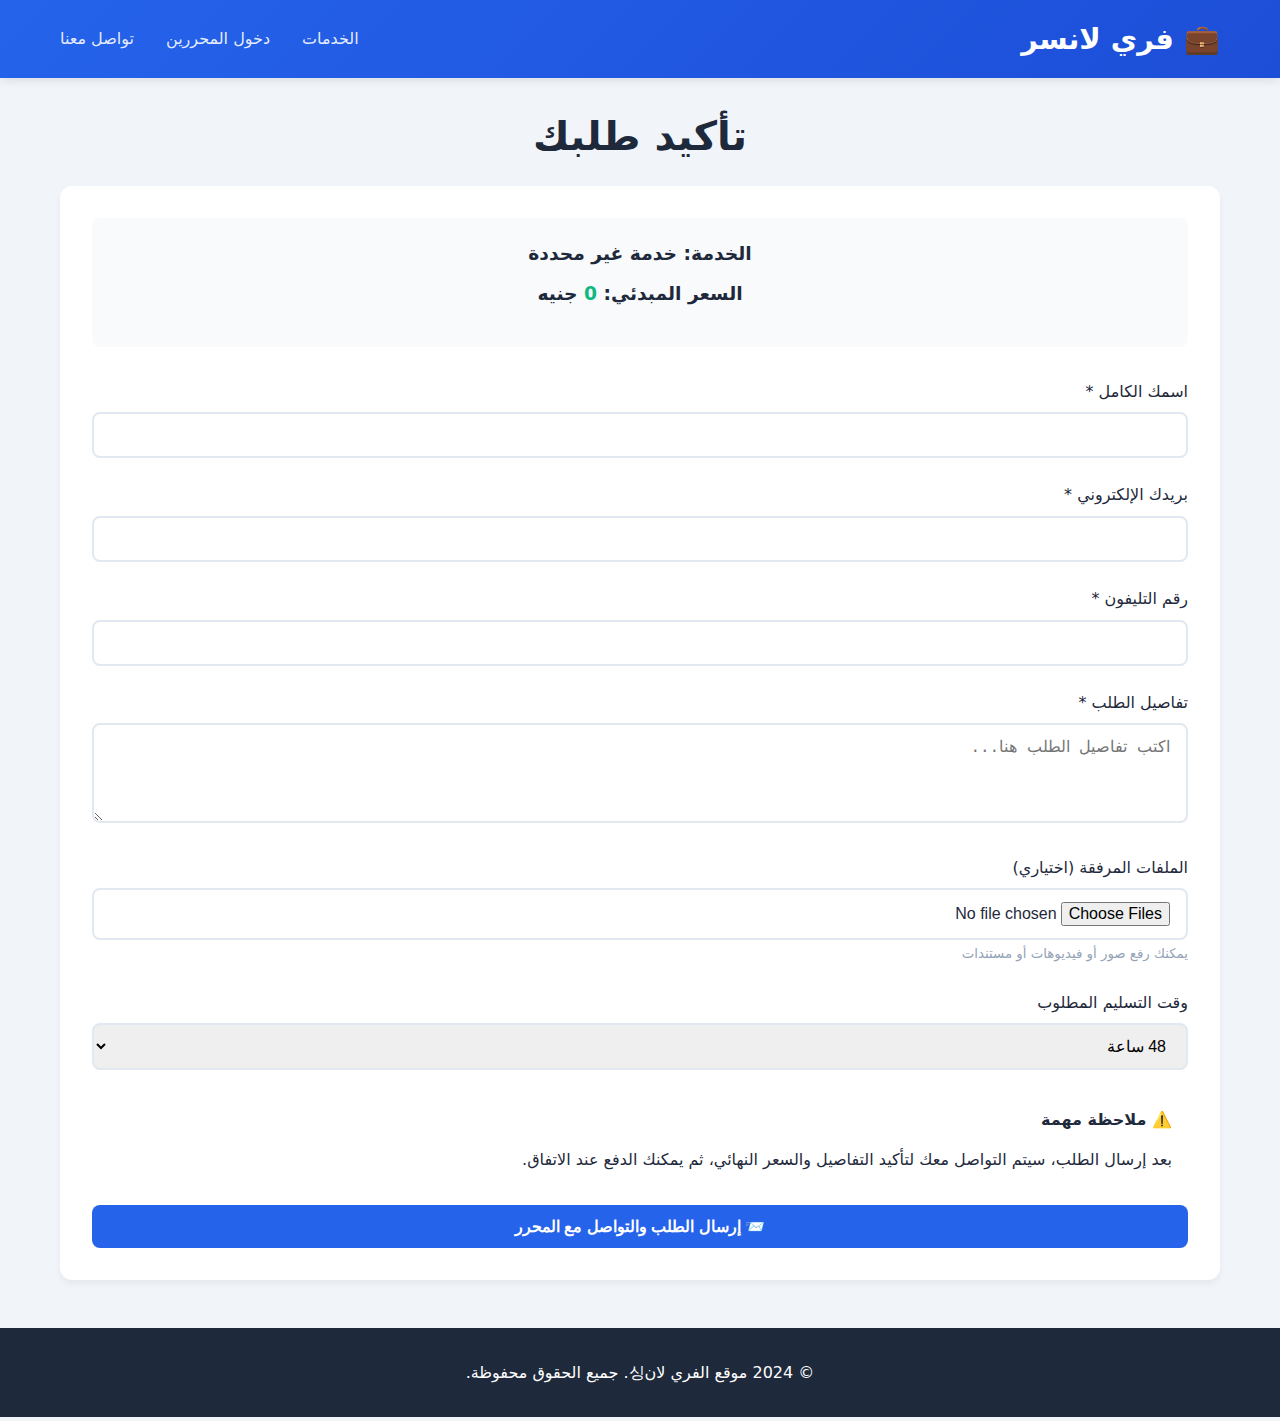
<file: order.html>
<!DOCTYPE html>
<html lang="ar">
<head>
    <meta charset="UTF-8">
    <meta name="viewport" content="width=device-width, initial-scale=1.0">
    <title>تأكيد الطلب - موقع الفري لان싱</title>
    <link rel="stylesheet" href="styles.css">
</head>
<body>
    <header class="header">
        <div class="container">
            <nav class="navbar">
                <a href="index.html" class="logo">💼 فري لانسر</a>
                <div class="nav-links">
                    <a href="categories.html" class="nav-link">الخدمات</a>
                    <a href="editor-login.html" class="nav-link">دخول المحررين</a>
                    <a href="#" class="nav-link">تواصل معنا</a>
                </div>
            </nav>
        </div>
    </header>

    <main class="container">
        <section class="mt-4">
            <h1 class="text-center">تأكيد طلبك</h1>
            
            <div class="card">
                <div class="text-center" style="background: var(--light); padding: 1.5rem; border-radius: 8px; margin-bottom: 2rem;">
                    <h3>الخدمة: <span id="service-name">خدمة غير محددة</span></h3>
                    <h3>السعر المبدئي: <span id="service-price" style="color: var(--success);">0</span> جنيه</h3>
                </div>

                <div class="form-group">
                    <label class="form-label">اسمك الكامل *</label>
                    <input type="text" id="customer-name" class="form-control" required>
                </div>

                <div class="form-group">
                    <label class="form-label">بريدك الإلكتروني *</label>
                    <input type="email" id="customer-email" class="form-control" required>
                </div>

                <div class="form-group">
                    <label class="form-label">رقم التليفون *</label>
                    <input type="tel" id="customer-phone" class="form-control" required>
                </div>

                <div class="form-group">
                    <label class="form-label">تفاصيل الطلب *</label>
                    <textarea id="order-details" class="form-control" rows="4" required placeholder="اكتب تفاصيل الطلب هنا..."></textarea>
                </div>

                <div class="form-group">
                    <label class="form-label">الملفات المرفقة (اختياري)</label>
                    <input type="file" id="order-files" class="form-control" multiple accept="image/*,video/*,.pdf,.doc,.docx">
                    <small class="text-muted">يمكنك رفع صور أو فيديوهات أو مستندات</small>
                </div>

                <div class="form-group">
                    <label class="form-label">وقت التسليم المطلوب</label>
                    <select id="delivery-time" class="form-control">
                        <option value="24">24 ساعة</option>
                        <option value="48" selected>48 ساعة</option>
                        <option value="72">72 ساعة</option>
                        <option value="168">أسبوع</option>
                    </select>
                </div>

                <div class="alert alert-warning">
                    <h4>⚠️ ملاحظة مهمة</h4>
                    <p>بعد إرسال الطلب، سيتم التواصل معك لتأكيد التفاصيل والسعر النهائي، ثم يمكنك الدفع عند الاتفاق.</p>
                </div>

                <button class="btn btn-block" onclick="submitOrder()">
                    📨 إرسال الطلب والتواصل مع المحرر
                </button>
            </div>
        </section>
    </main>

    <footer style="background: var(--dark); color: white; text-align: center; padding: 2rem 0; margin-top: 3rem;">
        <div class="container">
            <p>&copy; 2024 موقع الفري لان싱. جميع الحقوق محفوظة.</p>
        </div>
    </footer>

    <script>
        // جلب بيانات الخدمة من localStorage
        const serviceName = localStorage.getItem('selectedService');
        const servicePrice = localStorage.getItem('servicePrice');

        // عرض البيانات
        document.getElementById('service-name').textContent = serviceName || 'خدمة غير محددة';
        document.getElementById('service-price').textContent = servicePrice || '0';

        function submitOrder() {
            const orderData = {
                serviceName: serviceName || 'خدمة غير محددة',
                servicePrice: servicePrice || '0',
                customerName: document.getElementById('customer-name').value,
                customerEmail: document.getElementById('customer-email').value,
                customerPhone: document.getElementById('customer-phone').value,
                orderDetails: document.getElementById('order-details').value,
                deliveryTime: document.getElementById('delivery-time').value,
                orderId: 'ORD-' + Date.now(),
                orderDate: new Date().toISOString(),
                status: 'pending'
            };

            // التحقق من الحقول المطلوبة
            if (!orderData.customerName || !orderData.customerEmail || !orderData.customerPhone || !orderData.orderDetails) {
                alert('من فضلك املأ جميع الحقول المطلوبة!');
                return;
            }

            // تخزين الطلب
            localStorage.setItem('currentOrder', JSON.stringify(orderData));
            
            // الانتقال لصفحة التأكيد
            window.location.href = 'order-confirmation.html';
        }
    </script>
</body>
</html>
</file>
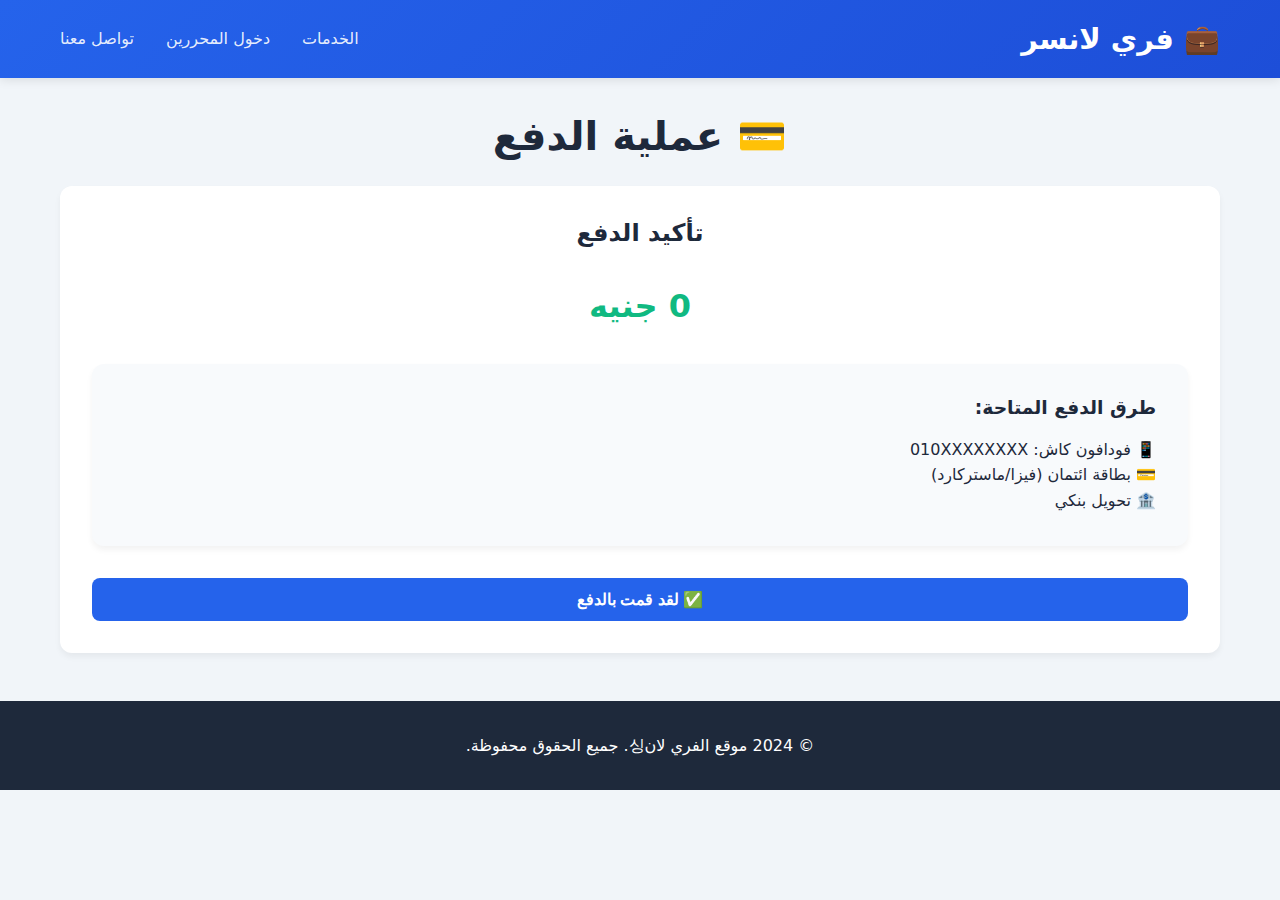
<file: payment.html>
<!DOCTYPE html>
<html lang="ar">
<head>
    <meta charset="UTF-8">
    <meta name="viewport" content="width=device-width, initial-scale=1.0">
    <title>الدفع - موقع الفري لان싱</title>
    <link rel="stylesheet" href="styles.css">
</head>
<body>
    <header class="header">
        <div class="container">
            <nav class="navbar">
                <a href="index.html" class="logo">💼 فري لانسر</a>
                <div class="nav-links">
                    <a href="categories.html" class="nav-link">الخدمات</a>
                    <a href="editor-login.html" class="nav-link">دخول المحررين</a>
                    <a href="#" class="nav-link">تواصل معنا</a>
                </div>
            </nav>
        </div>
    </header>

    <main class="container">
        <section class="mt-4">
            <h1 class="text-center">💳 عملية الدفع</h1>
            
            <div class="card text-center">
                <h2 class="card-title">تأكيد الدفع</h2>
                
                <div style="font-size: 2rem; color: var(--success); font-weight: bold; margin: 2rem 0;">
                    <span id="payment-amount">0</span> جنيه
                </div>
                
                <div class="card" style="background: var(--light); text-align: right;">
                    <h3>طرق الدفع المتاحة:</h3>
                    <p>📱 فودافون كاش: 010XXXXXXXX</p>
                    <p>💳 بطاقة ائتمان (فيزا/ماستركارد)</p>
                    <p>🏦 تحويل بنكي</p>
                </div>

                <div id="success-message" class="alert alert-success" style="display: none; margin: 2rem 0;">
                    <h3>✅ تم تأكيد الدفع بنجاح!</h3>
                    <p>رقم الطلب: <strong id="order-id"></strong></p>
                    <p>سيتم التواصل معك خلال 24 ساعة لبدء المشروع</p>
                    <button class="btn btn-success" onclick="goToChat()" style="margin-top: 1rem;">اذهب لغرفة الشات</button>
                </div>

                <button class="btn btn-block" onclick="confirmPayment()" style="margin-top: 2rem;">
                    ✅ لقد قمت بالدفع
                </button>
            </div>
        </section>
    </main>

    <footer style="background: var(--dark); color: white; text-align: center; padding: 2rem 0; margin-top: 3rem;">
        <div class="container">
            <p>&copy; 2024 موقع الفري لان싱. جميع الحقوق محفوظة.</p>
        </div>
    </footer>

    <script>
        const orderData = JSON.parse(localStorage.getItem('currentOrder'));
        
        if (orderData) {
            document.getElementById('payment-amount').textContent = orderData.servicePrice;
        }

        function confirmPayment() {
            const updatedOrder = {
                ...orderData,
                paymentStatus: 'paid',
                paymentDate: new Date().toISOString()
            };
            
            localStorage.setItem('currentOrder', JSON.stringify(updatedOrder));
            
            document.getElementById('order-id').textContent = updatedOrder.orderId;
            document.getElementById('success-message').style.display = 'block';
            
            event.target.style.display = 'none';
        }

        function goToChat() {
            window.location.href = 'chat.html';
        }
    </script>
</body>
</html>
</file>
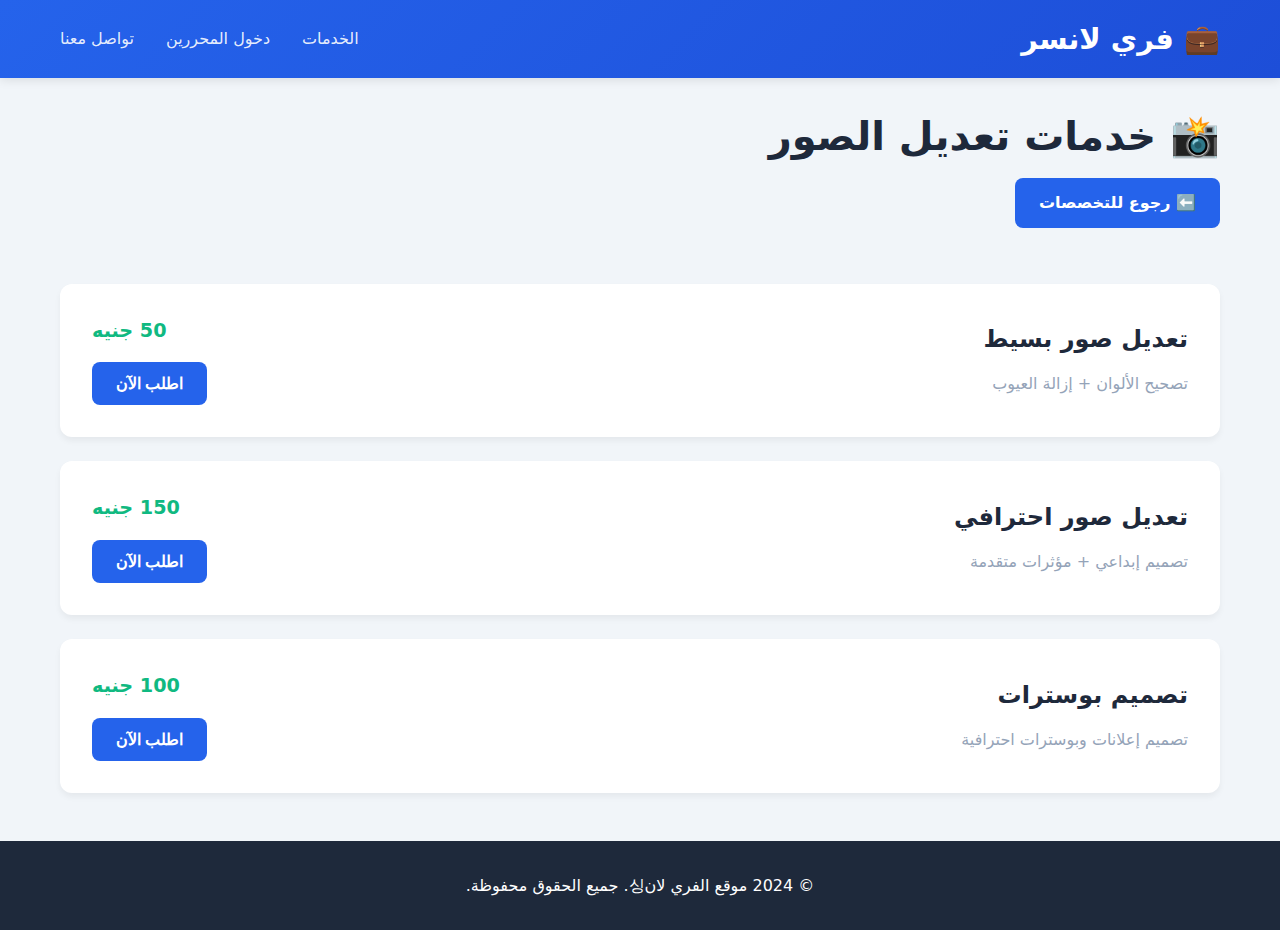
<file: photo.html>
<!DOCTYPE html>
<html lang="ar">
<head>
    <meta charset="UTF-8">
    <meta name="viewport" content="width=device-width, initial-scale=1.0">
    <title>تعديل الصور - موقع الفري لان싱</title>
    <link rel="stylesheet" href="styles.css">
</head>
<body>
    <header class="header">
        <div class="container">
            <nav class="navbar">
                <a href="index.html" class="logo">💼 فري لانسر</a>
                <div class="nav-links">
                    <a href="categories.html" class="nav-link">الخدمات</a>
                    <a href="editor-login.html" class="nav-link">دخول المحررين</a>
                    <a href="#" class="nav-link">تواصل معنا</a>
                </div>
            </nav>
        </div>
    </header>

    <main class="container">
        <section class="mt-4">
            <h1>📸 خدمات تعديل الصور</h1>
            <a href="categories.html" class="btn" style="margin-bottom: 2rem;">⬅️ رجوع للتخصصات</a>
            
            <div class="card">
                <div style="display: flex; justify-content: space-between; align-items: center; flex-wrap: wrap;">
                    <div>
                        <h3 class="card-title">تعديل صور بسيط</h3>
                        <p class="text-muted">تصحيح الألوان + إزالة العيوب</p>
                    </div>
                    <div style="text-align: left;">
                        <div style="font-size: 1.2rem; font-weight: bold; color: var(--success); margin-bottom: 1rem;">50 جنيه</div>
                        <button class="btn" onclick="orderService('تعديل صور بسيط', 50)">اطلب الآن</button>
                    </div>
                </div>
            </div>

            <div class="card">
                <div style="display: flex; justify-content: space-between; align-items: center; flex-wrap: wrap;">
                    <div>
                        <h3 class="card-title">تعديل صور احترافي</h3>
                        <p class="text-muted">تصميم إبداعي + مؤثرات متقدمة</p>
                    </div>
                    <div style="text-align: left;">
                        <div style="font-size: 1.2rem; font-weight: bold; color: var(--success); margin-bottom: 1rem;">150 جنيه</div>
                        <button class="btn" onclick="orderService('تعديل صور احترافي', 150)">اطلب الآن</button>
                    </div>
                </div>
            </div>

            <div class="card">
                <div style="display: flex; justify-content: space-between; align-items: center; flex-wrap: wrap;">
                    <div>
                        <h3 class="card-title">تصميم بوسترات</h3>
                        <p class="text-muted">تصميم إعلانات وبوسترات احترافية</p>
                    </div>
                    <div style="text-align: left;">
                        <div style="font-size: 1.2rem; font-weight: bold; color: var(--success); margin-bottom: 1rem;">100 جنيه</div>
                        <button class="btn" onclick="orderService('تصميم بوسترات', 100)">اطلب الآن</button>
                    </div>
                </div>
            </div>
        </section>
    </main>

    <footer style="background: var(--dark); color: white; text-align: center; padding: 2rem 0; margin-top: 3rem;">
        <div class="container">
            <p>&copy; 2024 موقع الفري لان싱. جميع الحقوق محفوظة.</p>
        </div>
    </footer>

    <script>
        function orderService(serviceName, price) {
            localStorage.setItem('selectedService', serviceName);
            localStorage.setItem('servicePrice', price);
            window.location.href = 'order.html';
        }
    </script>
</body>
</html>
</file>
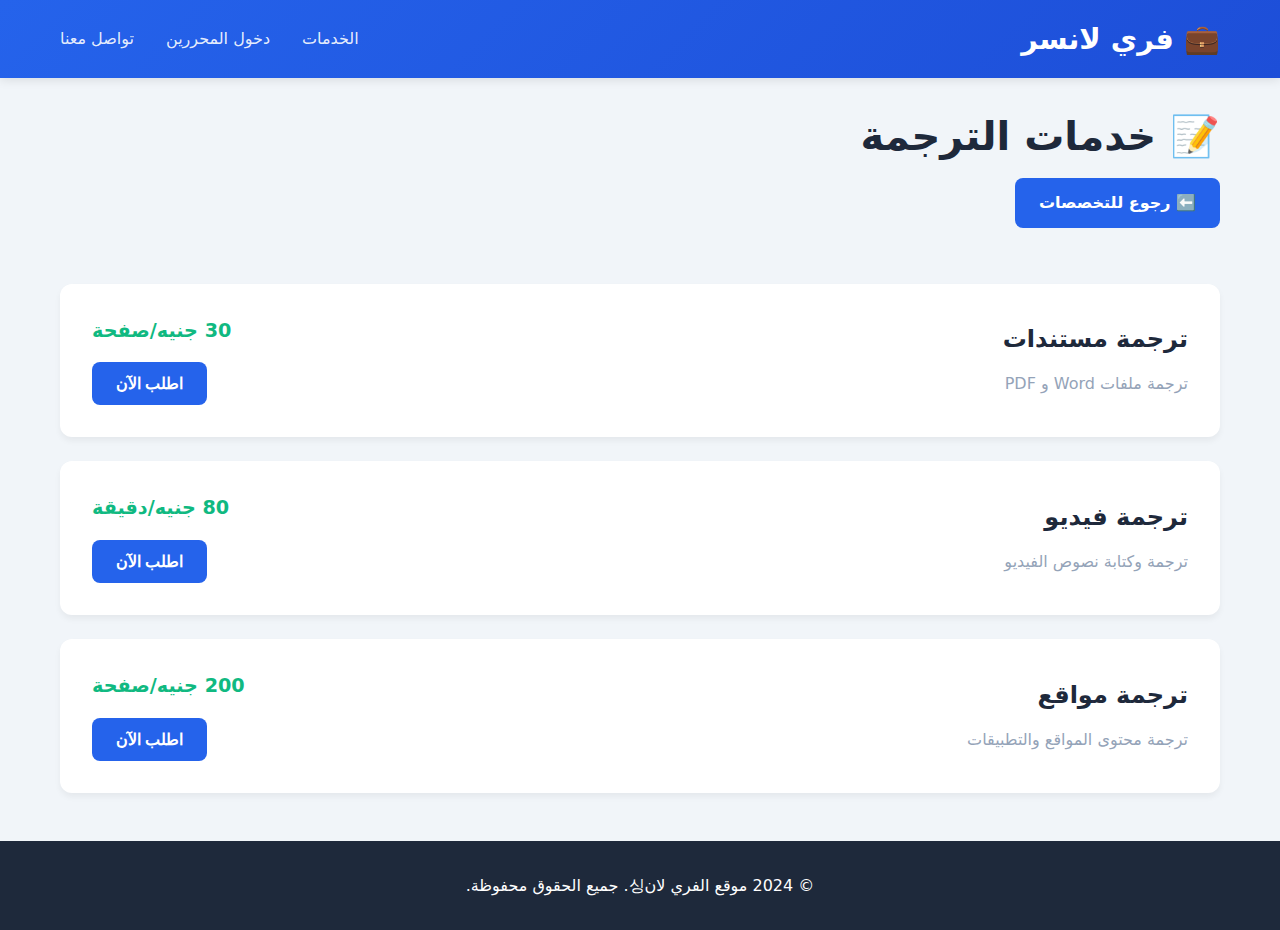
<file: translation.html>
<!DOCTYPE html>
<html lang="ar">
<head>
    <meta charset="UTF-8">
    <meta name="viewport" content="width=device-width, initial-scale=1.0">
    <title>الترجمة - موقع الفري لان싱</title>
    <link rel="stylesheet" href="styles.css">
</head>
<body>
    <header class="header">
        <div class="container">
            <nav class="navbar">
                <a href="index.html" class="logo">💼 فري لانسر</a>
                <div class="nav-links">
                    <a href="categories.html" class="nav-link">الخدمات</a>
                    <a href="editor-login.html" class="nav-link">دخول المحررين</a>
                    <a href="#" class="nav-link">تواصل معنا</a>
                </div>
            </nav>
        </div>
    </header>

    <main class="container">
        <section class="mt-4">
            <h1>📝 خدمات الترجمة</h1>
            <a href="categories.html" class="btn" style="margin-bottom: 2rem;">⬅️ رجوع للتخصصات</a>
            
            <div class="card">
                <div style="display: flex; justify-content: space-between; align-items: center; flex-wrap: wrap;">
                    <div>
                        <h3 class="card-title">ترجمة مستندات</h3>
                        <p class="text-muted">ترجمة ملفات Word و PDF</p>
                    </div>
                    <div style="text-align: left;">
                        <div style="font-size: 1.2rem; font-weight: bold; color: var(--success); margin-bottom: 1rem;">30 جنيه/صفحة</div>
                        <button class="btn" onclick="orderService('ترجمة مستندات', 30)">اطلب الآن</button>
                    </div>
                </div>
            </div>

            <div class="card">
                <div style="display: flex; justify-content: space-between; align-items: center; flex-wrap: wrap;">
                    <div>
                        <h3 class="card-title">ترجمة فيديو</h3>
                        <p class="text-muted">ترجمة وكتابة نصوص الفيديو</p>
                    </div>
                    <div style="text-align: left;">
                        <div style="font-size: 1.2rem; font-weight: bold; color: var(--success); margin-bottom: 1rem;">80 جنيه/دقيقة</div>
                        <button class="btn" onclick="orderService('ترجمة فيديو', 80)">اطلب الآن</button>
                    </div>
                </div>
            </div>

            <div class="card">
                <div style="display: flex; justify-content: space-between; align-items: center; flex-wrap: wrap;">
                    <div>
                        <h3 class="card-title">ترجمة مواقع</h3>
                        <p class="text-muted">ترجمة محتوى المواقع والتطبيقات</p>
                    </div>
                    <div style="text-align: left;">
                        <div style="font-size: 1.2rem; font-weight: bold; color: var(--success); margin-bottom: 1rem;">200 جنيه/صفحة</div>
                        <button class="btn" onclick="orderService('ترجمة مواقع', 200)">اطلب الآن</button>
                    </div>
                </div>
            </div>
        </section>
    </main>

    <footer style="background: var(--dark); color: white; text-align: center; padding: 2rem 0; margin-top: 3rem;">
        <div class="container">
            <p>&copy; 2024 موقع الفري لان싱. جميع الحقوق محفوظة.</p>
        </div>
    </footer>

    <script>
        function orderService(serviceName, price) {
            localStorage.setItem('selectedService', serviceName);
            localStorage.setItem('servicePrice', price);
            window.location.href = 'order.html';
        }
    </script>
</body>
</html>
</file>
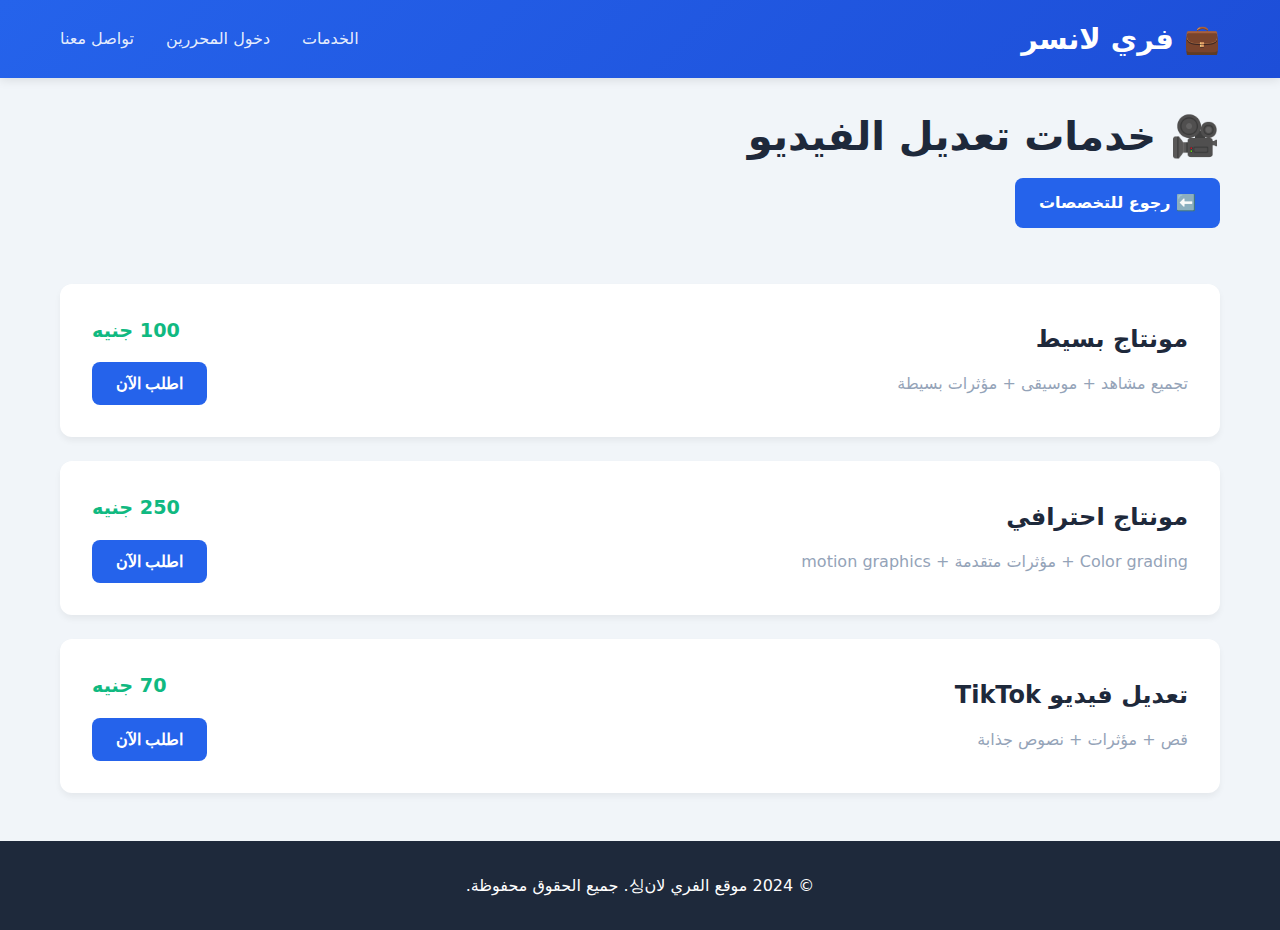
<file: video.html>
<!DOCTYPE html>
<html lang="ar">
<head>
    <meta charset="UTF-8">
    <meta name="viewport" content="width=device-width, initial-scale=1.0">
    <title>تعديل الفيديو - موقع الفري لان싱</title>
    <link rel="stylesheet" href="styles.css">
</head>
<body>
    <header class="header">
        <div class="container">
            <nav class="navbar">
                <a href="index.html" class="logo">💼 فري لانسر</a>
                <div class="nav-links">
                    <a href="categories.html" class="nav-link">الخدمات</a>
                    <a href="editor-login.html" class="nav-link">دخول المحررين</a>
                    <a href="#" class="nav-link">تواصل معنا</a>
                </div>
            </nav>
        </div>
    </header>

    <main class="container">
        <section class="mt-4">
            <h1>🎥 خدمات تعديل الفيديو</h1>
            <a href="categories.html" class="btn" style="margin-bottom: 2rem;">⬅️ رجوع للتخصصات</a>
            
            <div class="card">
                <div style="display: flex; justify-content: space-between; align-items: center; flex-wrap: wrap;">
                    <div>
                        <h3 class="card-title">مونتاج بسيط</h3>
                        <p class="text-muted">تجميع مشاهد + موسيقى + مؤثرات بسيطة</p>
                    </div>
                    <div style="text-align: left;">
                        <div style="font-size: 1.2rem; font-weight: bold; color: var(--success); margin-bottom: 1rem;">100 جنيه</div>
                        <button class="btn" onclick="orderService('مونتاج بسيط', 100)">اطلب الآن</button>
                    </div>
                </div>
            </div>

            <div class="card">
                <div style="display: flex; justify-content: space-between; align-items: center; flex-wrap: wrap;">
                    <div>
                        <h3 class="card-title">مونتاج احترافي</h3>
                        <p class="text-muted">Color grading + مؤثرات متقدمة + motion graphics</p>
                    </div>
                    <div style="text-align: left;">
                        <div style="font-size: 1.2rem; font-weight: bold; color: var(--success); margin-bottom: 1rem;">250 جنيه</div>
                        <button class="btn" onclick="orderService('مونتاج احترافي', 250)">اطلب الآن</button>
                    </div>
                </div>
            </div>

            <div class="card">
                <div style="display: flex; justify-content: space-between; align-items: center; flex-wrap: wrap;">
                    <div>
                        <h3 class="card-title">تعديل فيديو TikTok</h3>
                        <p class="text-muted">قص + مؤثرات + نصوص جذابة</p>
                    </div>
                    <div style="text-align: left;">
                        <div style="font-size: 1.2rem; font-weight: bold; color: var(--success); margin-bottom: 1rem;">70 جنيه</div>
                        <button class="btn" onclick="orderService('تعديل فيديو TikTok', 70)">اطلب الآن</button>
                    </div>
                </div>
            </div>
        </section>
    </main>

    <footer style="background: var(--dark); color: white; text-align: center; padding: 2rem 0; margin-top: 3rem;">
        <div class="container">
            <p>&copy; 2024 موقع الفري لان싱. جميع الحقوق محفوظة.</p>
        </div>
    </footer>

    <script>
        function orderService(serviceName, price) {
            localStorage.setItem('selectedService', serviceName);
            localStorage.setItem('servicePrice', price);
            window.location.href = 'order.html';
        }
    </script>
</body>
</html>
</file>
<file: styles.css>
/* styles.css */
:root {
    --primary: #2563eb;
    --primary-dark: #1d4ed8;
    --secondary: #64748b;
    --success: #10b981;
    --danger: #ef4444;
    --warning: #f59e0b;
    --light: #f8fafc;
    --dark: #1e293b;
    --gray: #94a3b8;
    --border: #e2e8f0;
}

* {
    margin: 0;
    padding: 0;
    box-sizing: border-box;
}

body {
    font-family: 'Segoe UI', system-ui, -apple-system, sans-serif;
    line-height: 1.6;
    color: var(--dark);
    background-color: #f1f5f9;
    direction: rtl;
}

.container {
    max-width: 1200px;
    margin: 0 auto;
    padding: 0 20px;
}

/* Header Styles */
.header {
    background: linear-gradient(135deg, var(--primary), var(--primary-dark));
    color: white;
    padding: 1rem 0;
    box-shadow: 0 2px 10px rgba(0,0,0,0.1);
}

.navbar {
    display: flex;
    justify-content: space-between;
    align-items: center;
}

.logo {
    font-size: 1.8rem;
    font-weight: 700;
    text-decoration: none;
    color: white;
}

.nav-links {
    display: flex;
    gap: 2rem;
}

.nav-link {
    color: rgba(255,255,255,0.9);
    text-decoration: none;
    font-weight: 500;
    transition: color 0.3s;
}

.nav-link:hover {
    color: white;
}

/* Card Styles */
.card {
    background: white;
    border-radius: 12px;
    box-shadow: 0 4px 6px rgba(0,0,0,0.05);
    padding: 2rem;
    margin: 1.5rem 0;
    transition: transform 0.3s, box-shadow 0.3s;
}

.card:hover {
    transform: translateY(-5px);
    box-shadow: 0 10px 25px rgba(0,0,0,0.1);
}

.card-title {
    font-size: 1.5rem;
    font-weight: 600;
    margin-bottom: 1rem;
    color: var(--dark);
}

/* Button Styles */
.btn {
    display: inline-block;
    padding: 12px 24px;
    background: var(--primary);
    color: white;
    border: none;
    border-radius: 8px;
    cursor: pointer;
    font-weight: 600;
    font-size: 1rem;
    text-decoration: none;
    text-align: center;
    transition: all 0.3s ease;
}

.btn:hover {
    background: var(--primary-dark);
    transform: translateY(-2px);
    box-shadow: 0 4px 12px rgba(37, 99, 235, 0.3);
}

.btn-success {
    background: var(--success);
}

.btn-success:hover {
    background: #059669;
    box-shadow: 0 4px 12px rgba(16, 185, 129, 0.3);
}

.btn-block {
    display: block;
    width: 100%;
}

/* Form Styles */
.form-group {
    margin-bottom: 1.5rem;
}

.form-label {
    display: block;
    margin-bottom: 0.5rem;
    font-weight: 500;
    color: var(--dark);
}

.form-control {
    width: 100%;
    padding: 12px 16px;
    border: 2px solid var(--border);
    border-radius: 8px;
    font-size: 1rem;
    transition: border-color 0.3s;
}

.form-control:focus {
    outline: none;
    border-color: var(--primary);
    box-shadow: 0 0 0 3px rgba(37, 99, 235, 0.1);
}

/* Alert Styles */
.alert {
    padding: 1rem;
    border-radius: 8px;
    margin: 1rem 0;
}

.alert-success {
    background: #d1fae5;
    border: 1px solid #10b981;
    color: #065f46;
}

.alert-error {
    background: #fee2e2;
    border: 1px solid #ef4444;
    color: #7f1d1d;
}

/* Typography */
h1, h2, h3, h4, h5, h6 {
    margin-bottom: 1rem;
    line-height: 1.3;
}

h1 {
    font-size: 2.5rem;
    font-weight: 700;
}

h2 {
    font-size: 2rem;
    font-weight: 600;
}

.text-center {
    text-align: center;
}

.text-muted {
    color: var(--gray);
}

/* Spacing */
.mt-1 { margin-top: 0.5rem; }
.mt-2 { margin-top: 1rem; }
.mt-3 { margin-top: 1.5rem; }
.mt-4 { margin-top: 2rem; }

.mb-1 { margin-bottom: 0.5rem; }
.mb-2 { margin-bottom: 1rem; }
.mb-3 { margin-bottom: 1.5rem; }
.mb-4 { margin-bottom: 2rem; }

/* Responsive Design */
@media (max-width: 768px) {
    .container {
        padding: 0 15px;
    }
    
    .navbar {
        flex-direction: column;
        gap: 1rem;
    }
    
    .nav-links {
        gap: 1rem;
    }
    
    h1 {
        font-size: 2rem;
    }
    
    h2 {
        font-size: 1.5rem;
    }
    
    .card {
        padding: 1.5rem;
    }
}
</file>
